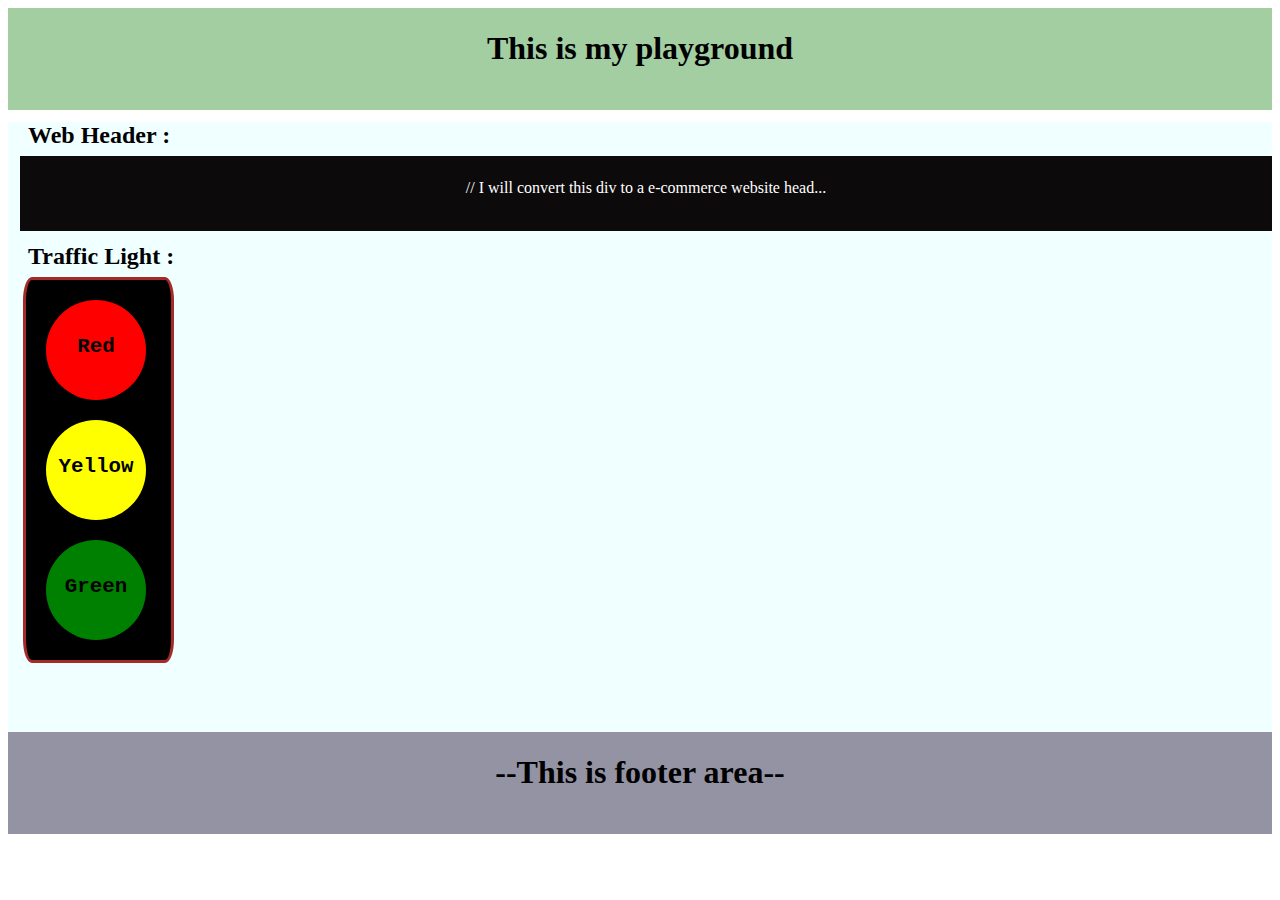
<file: Web_Development/FrontEnd/Practice/index.html>
<!DOCTYPE html>
<html lang="en">

<head>
    <meta charset="UTF-8">
    <meta name="viewport" content="width=device-width, initial-scale=1.0">
    <title>Document</title>
    <link rel="stylesheet" href="style.css">
</head>

<body>
    <header>
        <h1>This is my playground</h1>
    </header>
    <main>
        <h2>Web Header :</h2>
        <div class="element">
            <div id="web_head">
                <p>// I will convert this div to a e-commerce website head...</p>
            </div>
        </div>
        <h2>Traffic Light :</h2>
        <div id="light" class="element">
            <div id="one" class="lit">
                <p class="lit_txt">red</p>
            </div>
            <div id="two" class="lit">
                <p class="lit_txt">yellow</p>
            </div>
            <div id="three" class="lit">
                <p class="lit_txt">green</p>
            </div>
        </div>
    </main>
    <footer>
        <h1 class="tag">--This is footer area--</h1>
    </footer>
</body>

</html>
</file>
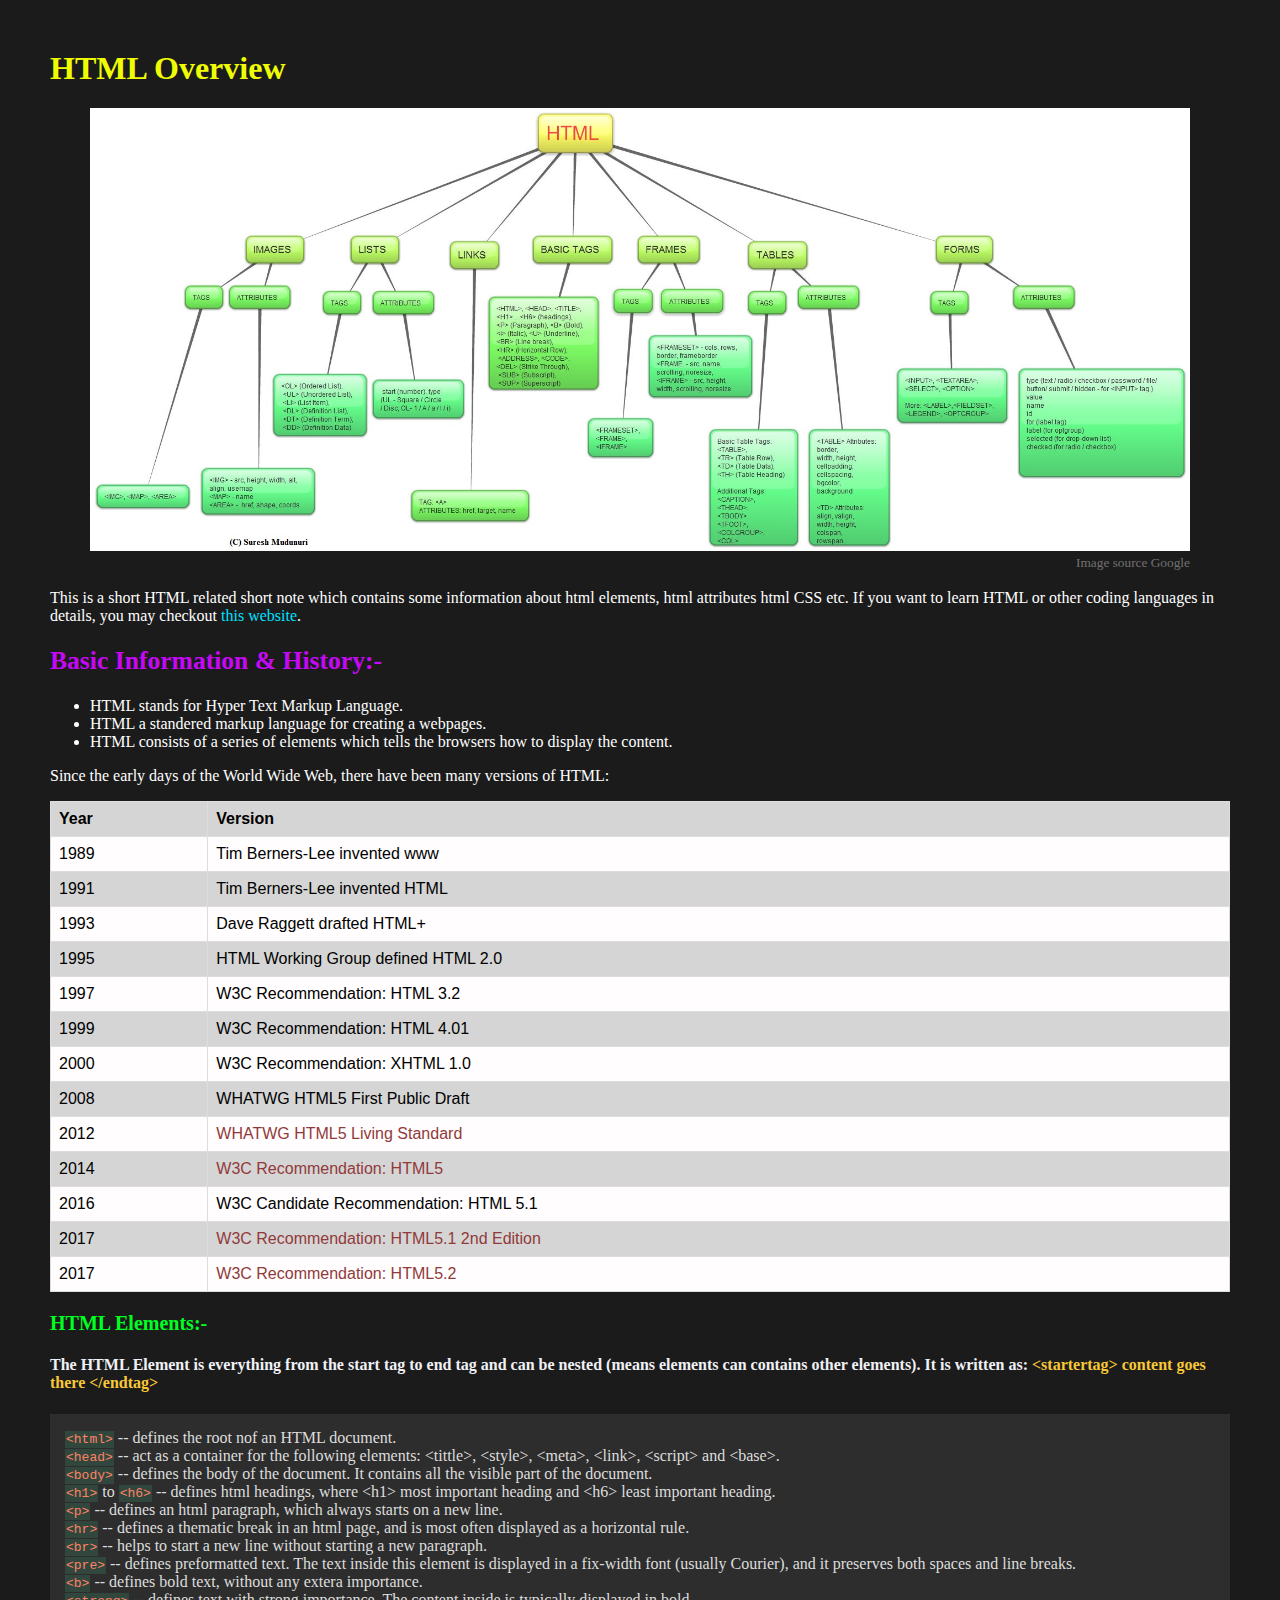
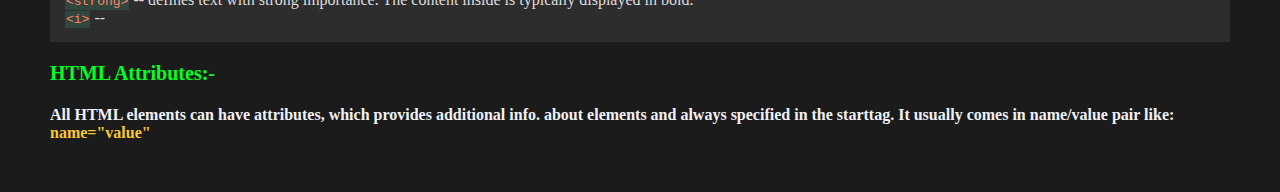
<file: Web_Development/Previous practices/Html overview/index.html>
<!DOCTYPE html>
<html>
   

<head>
  <title>HTML Short Note</title>
  <meta charset="UTF-8">
  <meta name="description" content="HTML Short Notes">
  <meta name="keywords" content="HTML">
  <meta name="author" content="Soumyajit Das">
  <meta name="viewport" content="width=device-width, initial-scale=1.0">
  <link rel="stylesheet" href="styles.css">
</head>


<body>
 <h1>HTML Overview</h1>

 <figure>
   <img src="images/html_mindmap.jpg" alt="HTML_Mindmap" style="max-width:100%;height:auto;">
   <figcaption>Image source Google</figcaption>
 </figure>

 <p><br>This is a short <a href="HTML.html" target="_blank" style="color: white">HTML</a> related short note which contains some information about html elements, html attributes html CSS etc. If you want to learn HTML or other coding languages in details, you may checkout <a id="alart" href="https://www.w3schools.com/" target="_blank">this website</a>.</p>

<script>
  document.getElementById("alart").window.alert = "unooo"
</script>

 <h2>Basic Information & History:-</h2>

 <ul>
   <li>HTML stands for Hyper Text Markup Language.</li>
   <li>HTML a standered markup language for creating a webpages.</li>
   <li>HTML consists of a series of elements which tells the browsers how to display the content.</li>
 </ul>

 <p>Since the early days of the World Wide Web, there have been many versions of HTML:</p>
 
<table>
  <tr>
    <th>Year</th>
    <th>Version</th>
  </tr>
  <tr>
    <td>1989</td>
    <td>Tim Berners-Lee invented www</td>
  </tr>
  <tr>
    <td>1991</td>
    <td>Tim Berners-Lee invented HTML</td>
  </tr>
  <tr>
    <td>1993</td>
    <td>Dave Raggett drafted HTML+</td>
  </tr>
  <tr>
    <td>1995</td>
    <td>HTML Working Group defined HTML 2.0</td>
  </tr>
  <tr>
    <td>1997</td>
    <td>W3C Recommendation: HTML 3.2</td>
  </tr>
  <tr>
    <td>1999</td>
    <td>W3C Recommendation: HTML 4.01</td>
  </tr>
  <tr>
    <td>2000</td>
    <td>W3C Recommendation: XHTML 1.0</td>
  </tr>
  <tr>
    <td>2008</td>
    <td>WHATWG HTML5 First Public Draft</td>
  </tr>
  <tr>
    <td>2012</td>
    <td><a href="http://whatwg.org/html/" target="_blank" style="color:rgb(145, 58, 58)">WHATWG HTML5 Living Standard</a></td>
  </tr>
  <tr>
    <td>2014</td>
    <td><a href="http://www.w3.org/TR/html5/" target="_blank" style="color:rgb(145, 58, 58)">W3C Recommendation: HTML5</a></td>
  </tr>
  <tr>
    <td>2016</td>
    <td>W3C Candidate Recommendation: HTML 5.1</td>
  </tr>
  <tr>
    <td>2017</td>
    <td><a href="http://www.w3.org/TR/html51/" target="_blank" style="color:rgb(145, 58, 58)">W3C Recommendation: HTML5.1 2nd Edition</a></td>
  </tr>
  <tr>
    <td>2017</td>
    <td><a href="http://www.w3.org/TR/html52/" target="_blank" style="color:rgb(145, 58, 58)">W3C Recommendation: HTML5.2</a></td>
  </tr>
</table>

 <h3>HTML Elements:-</h3>

 <h4>The HTML Element is everything from the start tag to end tag and can be nested (means elements can contains other elements). It is written as: <b>&ltstartertag&gt content goes there &lt/endtag&gt</b></h4> 

  <div style="background-color: rgb(45, 45, 45);color: rgb(221, 221, 221) ;padding: 15px">
    <span>&lthtml&gt</span> -- defines the root nof an HTML document.<br>
    <span>&lthead&gt</span> -- act as a container for the following elements: &lttittle&gt, &ltstyle&gt, &ltmeta&gt, &ltlink&gt, &ltscript&gt and &ltbase&gt.<br>
    <span>&ltbody&gt</span> -- defines the body of the document. It contains all the visible part of the document.<br>
    <span>&lth1&gt</span> to <span>&lth6&gt</span> -- defines html headings, where &lth1&gt most important heading and &lth6&gt least important heading.<br>
    <span>&ltp&gt</span> -- defines an html paragraph, which always starts on a new line.<br>
    <span>&lthr&gt</span> -- defines a thematic break in an html page, and is most often displayed as a horizontal rule.<br>
    <span>&ltbr&gt</span> -- helps to start a new line without starting a new paragraph.<br>
    <span>&ltpre&gt</span> -- defines preformatted text. The text inside this element is displayed in a fix-width font (usually Courier), and it preserves both spaces and line breaks.<br>
    <span>&ltb&gt</span> -- defines bold text, without any extera importance.<br>
    <span>&ltstrong&gt</span> -- defines text with strong importance. The content inside is typically displayed in bold.<br>
    <span>&lti&gt</span> -- 

  </div>

 <h3>HTML Attributes:-</h3>

 <h4>All HTML elements can have attributes, which provides additional info. about elements and always specified in the starttag. It usually comes in name/value pair like: <b>name="value"</b></h4>
  <p>

  </p>

</body>
</html>
</file>
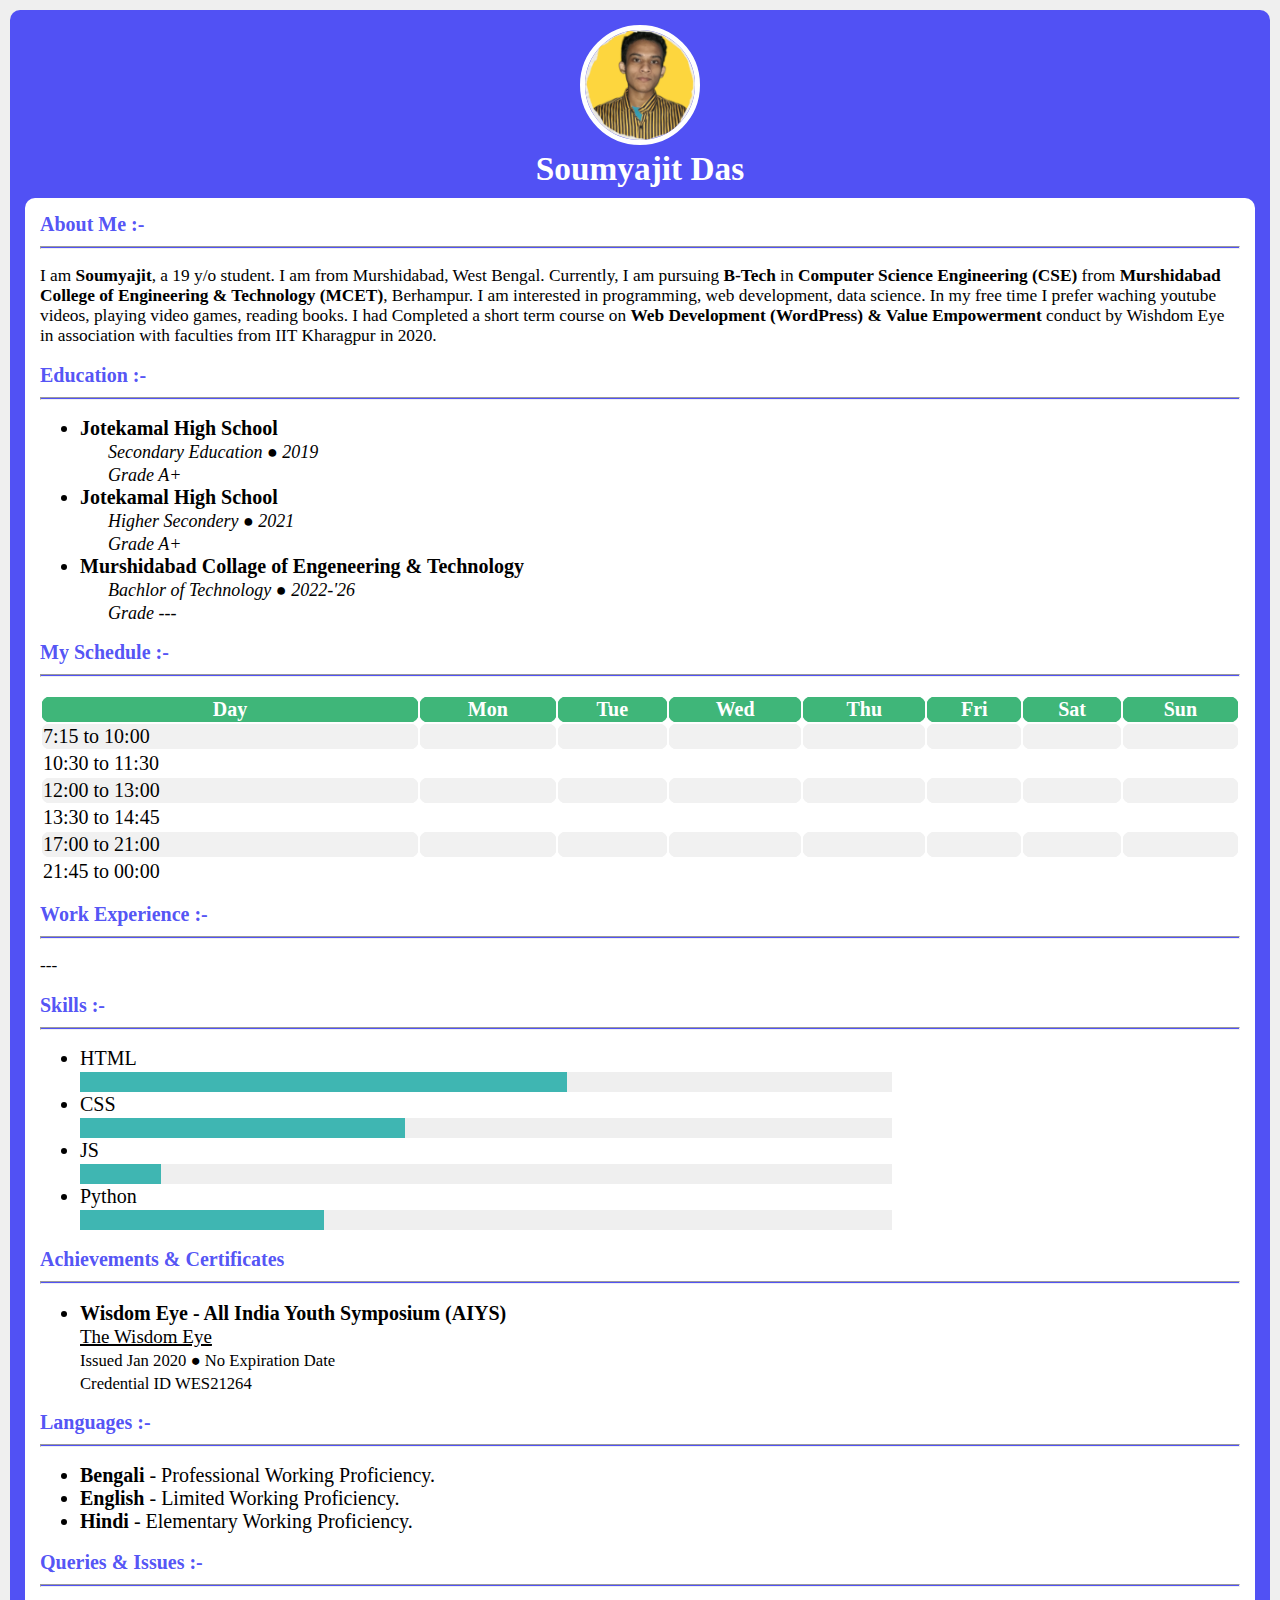
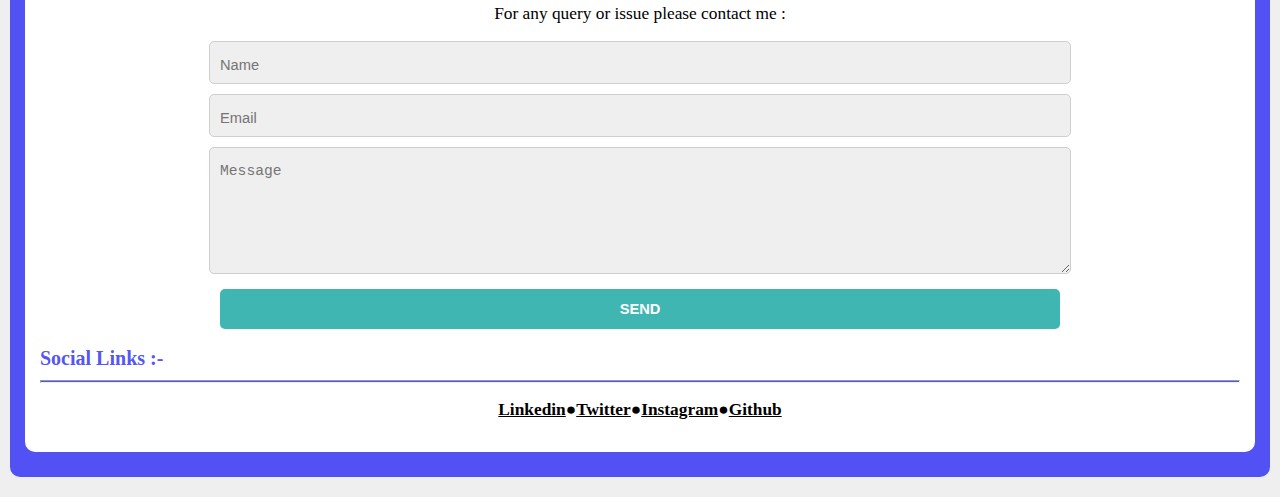
<file: Web_Development/Previous practices/MyBlogPage/index.html>
<!DOCTYPE html>
<html lang="en">

    <head>
        <meta charset="UTF-8">
        <meta http-equiv="X-UA-Compatible" content="IE=edge">
        <meta name="viewport" content="width=device-width, initial-scale=1.0">
        <title>My Blog</title>
        <link rel="stylesheet" href="styles.css">
    </head>
    <body>
        <div id="header" class="section">
            <img alt="profile image" class="img-circle" src="profile.png">
            <h1>Soumyajit Das</h1>
            <div class="section">
                <h2>About Me :-</h2>
                <hr>
                <p>
                    I am <b>Soumyajit</b>, a 19 y/o student. I am from Murshidabad, West Bengal.
                    Currently, I am pursuing <b>B-Tech</b> in <b>Computer Science Engineering (CSE)</b> from <b>Murshidabad College of Engineering & Technology (MCET)</b>, Berhampur. I am interested in programming, web development, data science. In my free time I prefer waching youtube videos, playing video games, reading books.
                    I had Completed a short term course on <b>Web Development (WordPress) & Value Empowerment</b> conduct by Wishdom Eye in association with faculties from IIT Kharagpur in 2020.
                </p>
                <h2>Education :-</h2>
                <hr>
                <p>
                    <ul>
                        <li>
                            <b>Jotekamal High School</b><br>
                            <i>Secondary Education ● 2019</i><br>
                            <i>Grade A+</i>
                        </li>
                        <li>
                            <b>Jotekamal High School</b><br>
                            <i>Higher Secondery ● 2021</i><br>
                            <i>Grade A+</i>
                        </li>
                        <li>
                            <b>Murshidabad Collage of Engeneering & Technology</b><br>
                            <i>Bachlor of Technology ● 2022-'26</i><br>
                            <i>Grade ---</i>
                        </li>
                    </ul>
                </p>
                <h2>My Schedule :-</h2>
                <hr>
                <p>
                    <table>
                        <tr>
                            <th>Day</th>
                            <th>Mon</th>
                            <th>Tue</th>
                            <th>Wed</th>
                            <th>Thu</th>
                            <th>Fri</th>
                            <th>Sat</th>
                            <th>Sun</th>
                        </tr>
                        <tr>
                            <td>7:15 to 10:00</td>
                            <td></td>
                            <td></td>
                            <td></td>
                            <td></td>
                            <td></td>
                            <td></td>
                            <td></td>
                        </tr>
                        <tr>
                            <td>10:30 to 11:30</td>
                            <td></td>
                            <td></td>
                            <td></td>
                            <td></td>
                            <td></td>
                            <td></td>
                            <td></td>
                        </tr>
                        <tr>
                            <td>12:00 to 13:00</td>
                            <td></td>
                            <td></td>
                            <td></td>
                            <td></td>
                            <td></td>
                            <td></td>
                            <td></td>
                        </tr>
                        <tr>
                            <td>13:30 to 14:45</td>
                            <td></td>
                            <td></td>
                            <td></td>
                            <td></td>
                            <td></td>
                            <td></td>
                            <td></td>
                        </tr>
                        <tr>
                            <td>17:00 to 21:00</td>
                            <td></td>
                            <td></td>
                            <td></td>
                            <td></td>
                            <td></td>
                            <td></td>
                            <td></td>
                        </tr>
                        <tr>
                            <td>21:45 to 00:00</td>
                            <td></td>
                            <td></td>
                            <td></td>
                            <td></td>
                            <td></td>
                            <td></td>
                            <td></td>
                        </tr>
                    </table>
                </p>
                <h2>Work Experience :-</h2>
                <hr>
                <p>
                    ---
                </p>
                <h2>Skills :-</h2>
                <hr>
                <p>
                    <ul>
                        <li>HTML<br>
                            <progress min="0" max="100" value="60"></progress>
                        </li>
                        <li>CSS<br>
                            <progress min="0" max="100" value="40"></progress>
                        </li>
                        <li>JS<br>
                            <progress min="0" max="100" value="10"></progress>
                        </li>
                        <li>Python<br>
                            <progress min="0" max="100" value="30"></progress>
                        </li>
                    </ul>
                </p>
                <h2>Achievements & Certificates</h2>
                <hr>
                <p>
                    <ul>
                        <li>
                            <b>Wisdom Eye - All India Youth Symposium (AIYS)</b><br>
                            <ins><a href="https://wisdomeye.in" target="_blank">The Wisdom Eye</a></ins><br>
                            <small>Issued Jan 2020 ● No Expiration Date</small><br>
                            <small>Credential ID WES21264</small>
                        </li>
                    </ul>
                </p>
                <h2>Languages :-</h2>
                <hr>
                <p>
                <ul>
                    <li><b>Bengali</b> - Professional Working Proficiency.</li>
                    <li><b>English</b> - Limited Working Proficiency.</li>
                    <li><b>Hindi</b> - Elementary Working Proficiency.</li>
                </ul>
                </p>
                <h2>Queries & Issues :-</h2>
                <hr>
                <p style="text-align:center">
                    For any query or issue please contact me :
                    <form action="#">
                        <input name="name" placeholder="Name" type="text" required /><br/>
                        <input name="email" placeholder="Email" type="email" required /><br/>
                        <textarea name="message" placeholder="Message" required ></textarea>
                        <input type="submit" value="SEND" class="submit" />
                    </form>
                </p>
                <h2>Social Links :-</h2>
                <hr>
                <p class="social">
                    <a href="#" target="_blank">Linkedin</a>●<a href="#" target="_blank">Twitter</a>●<a href="#" target="_blank">Instagram</a>●<a href="#" target="_blank">Github</a>
                </p>
            </div>
        </div>
    </body>
</html>
</file>
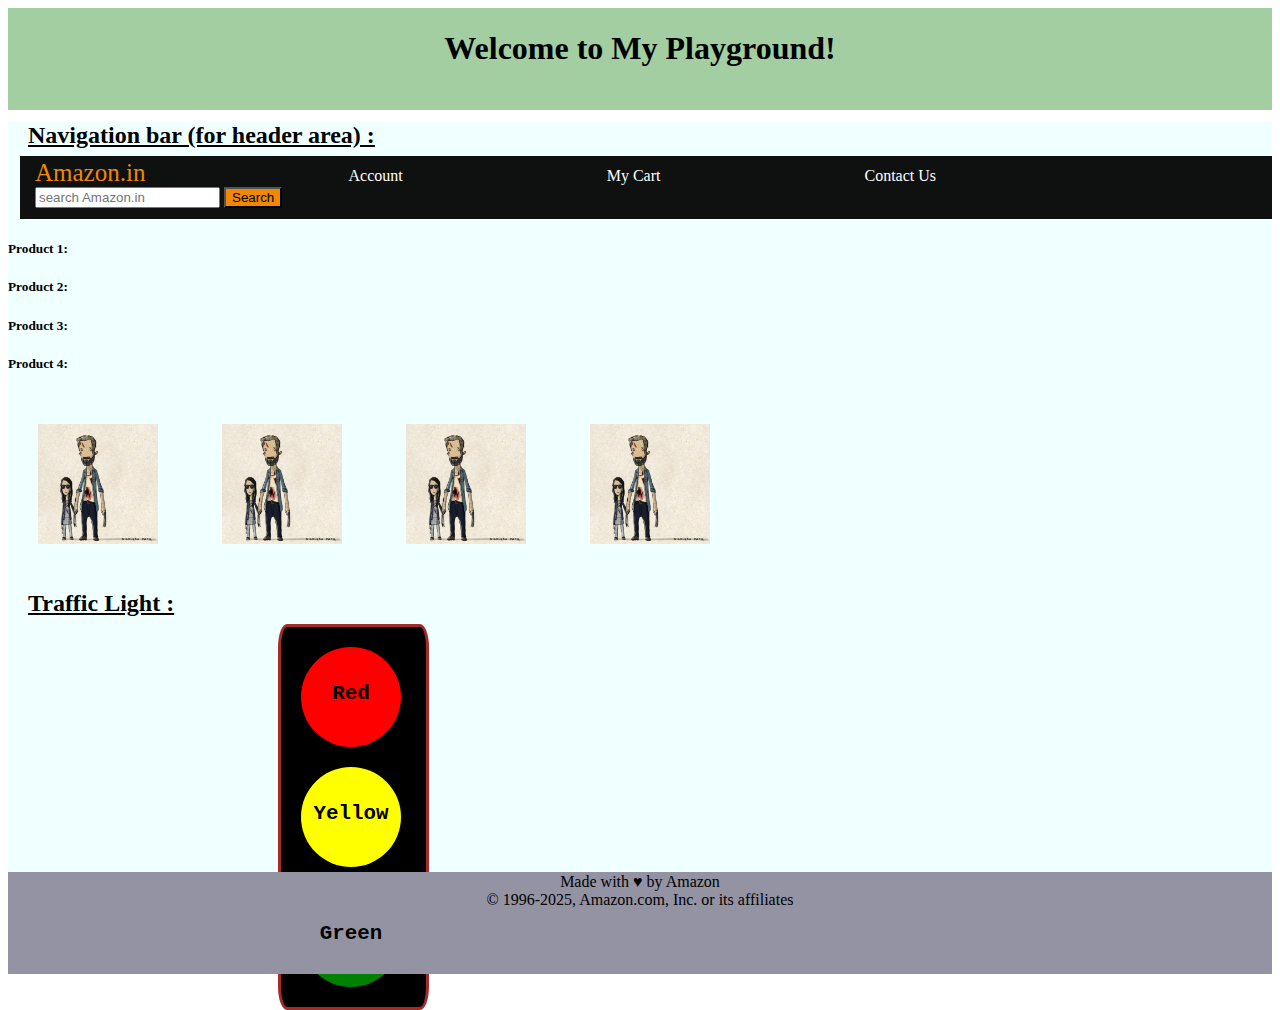
<file: Web_Development/FrontEnd/Practice/playground.html>
<!DOCTYPE html>
<html lang="en">

<head>
    <meta charset="UTF-8">
    <meta name="viewport" content="width=device-width, initial-scale=1.0">
    <title>My Playground</title>
    <link rel="stylesheet" href="playground.css">
</head>

<body>
    <header>
        <h1>Welcome to My Playground!</h1>
    </header>
    <main>
        <h2>Navigation bar (for header area) :</h2>
        <div>
            <div id="navbar">
                <a id="logo" href="#">Amazon.in</a>
                <a href="#">Account</a>
                <a href="#">My Cart</a>
                <a href="#">Contact Us</a>
                <input placeholder="search Amazon.in">
                <button>Search</button>
            </div>
            <div>
                <div>
                    <h5>Product 1:</h5>
                    <h5>Product 2:</h5>
                    <h5>Product 3:</h5>
                    <h5>Product 4:</h5>
                </div>
                <div class="sub_element"></div>
                <div class="sub_element"></div>
                <div class="sub_element"></div>
                <div class="sub_element"></div>
            </div>
            <h2>Traffic Light :</h2>
            <div id="light">
                <div id="one" class="lit">
                    <p class="lit_txt">red</p>
                </div>
                <div id="two" class="lit">
                    <p class="lit_txt">yellow</p>
                </div>
                <div id="three" class="lit">
                    <p class="lit_txt">green</p>
                </div>
            </div>
    </main>
    <footer>
        Made with &hearts; by Amazon <br>
        &#169; 1996-2025, Amazon.com, Inc. or its affiliates
    </footer>
</body>

</html>
</file>
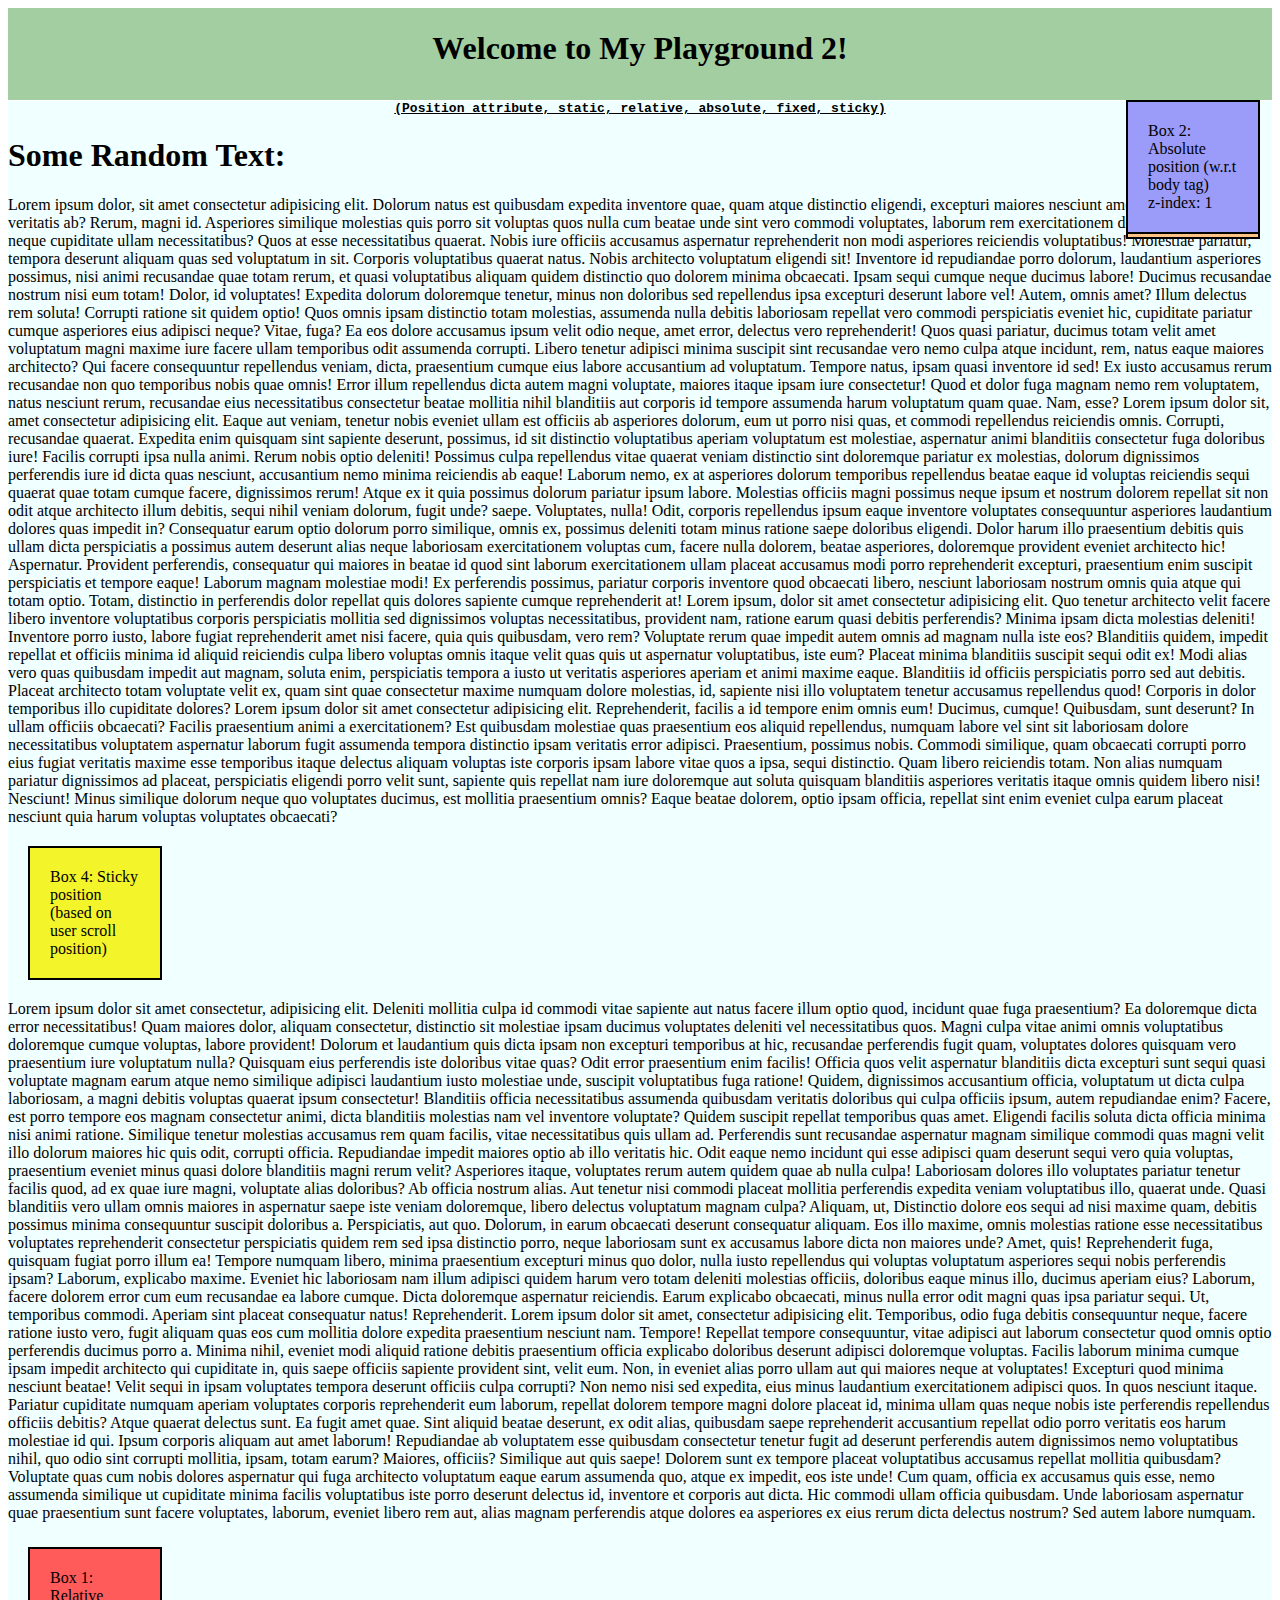
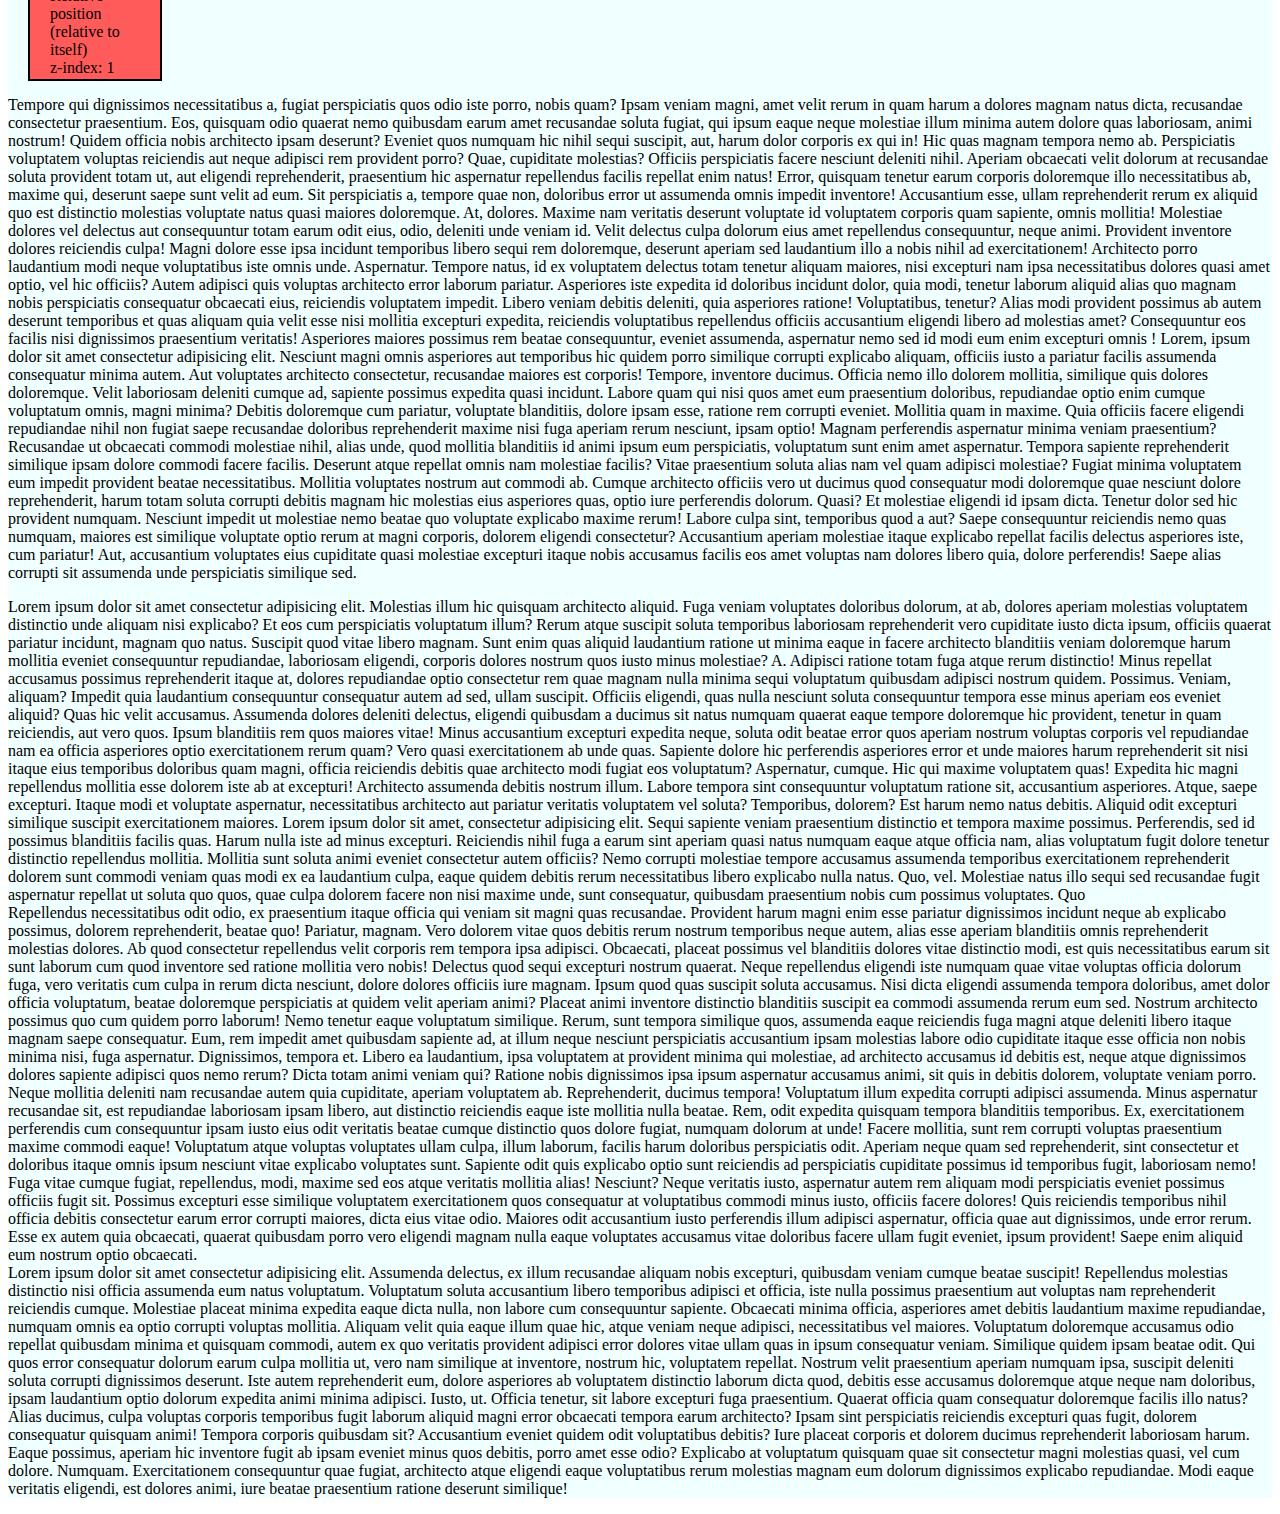
<file: Web_Development/FrontEnd/Practice/playground2.html>
<!DOCTYPE html>
<html lang="en">
<head>
    <meta charset="UTF-8">
    <meta name="viewport" content="width=device-width, initial-scale=1.0">
    <link rel="stylesheet" href="playground2.css">
    <title>My Playground</title>
</head>
<body>
    <header>
        <h1>Welcome to My Playground 2!</h1>
    </header>
    <main>
        <pre>(Position attribute, static, relative, absolute, fixed, sticky)</pre>
        <h1>Some Random Text: </h1>
        <p>Lorem ipsum dolor, sit amet consectetur adipisicing elit. Dolorum natus est quibusdam expedita inventore quae, quam atque distinctio eligendi, excepturi maiores nesciunt amet voluptatibus optio veritatis ab? Rerum, magni id.
        Asperiores similique molestias quis porro sit voluptas quos nulla cum beatae unde sint vero commodi voluptates, laborum rem exercitationem deleniti quisquam, neque cupiditate ullam necessitatibus? Quos at esse necessitatibus quaerat.
        Nobis iure officiis accusamus aspernatur reprehenderit non modi asperiores reiciendis voluptatibus! Molestiae pariatur, tempora deserunt aliquam quas sed voluptatum in sit. Corporis voluptatibus quaerat natus. Nobis architecto voluptatum eligendi sit!
        Inventore id repudiandae porro dolorum, laudantium asperiores possimus, nisi animi recusandae quae totam rerum, et quasi voluptatibus aliquam quidem distinctio quo dolorem minima obcaecati. Ipsam sequi cumque neque ducimus labore!
        Ducimus recusandae nostrum nisi eum totam! Dolor, id voluptates! Expedita dolorum doloremque tenetur, minus non doloribus sed repellendus ipsa excepturi deserunt labore vel! Autem, omnis amet? Illum delectus rem soluta!
        Corrupti ratione sit quidem optio! Quos omnis ipsam distinctio totam molestias, assumenda nulla debitis laboriosam repellat vero commodi perspiciatis eveniet hic, cupiditate pariatur cumque asperiores eius adipisci neque? Vitae, fuga?
        Ea eos dolore accusamus ipsum velit odio neque, amet error, delectus vero reprehenderit! Quos quasi pariatur, ducimus totam velit amet voluptatum magni maxime iure facere ullam temporibus odit assumenda corrupti.
        Libero tenetur adipisci minima suscipit sint recusandae vero nemo culpa atque incidunt, rem, natus eaque maiores architecto? Qui facere consequuntur repellendus veniam, dicta, praesentium cumque eius labore accusantium ad voluptatum.
        Tempore natus, ipsam quasi inventore id sed! Ex iusto accusamus rerum recusandae non quo temporibus nobis quae omnis! Error illum repellendus dicta autem magni voluptate, maiores itaque ipsam iure consectetur!
        Quod et dolor fuga magnam nemo rem voluptatem, natus nesciunt rerum, recusandae eius necessitatibus consectetur beatae mollitia nihil blanditiis aut corporis id tempore assumenda harum voluptatum quam quae. Nam, esse?
        Lorem ipsum dolor sit, amet consectetur adipisicing elit. Eaque aut veniam, tenetur nobis eveniet ullam est officiis ab asperiores dolorum, eum ut porro nisi quas, et commodi repellendus reiciendis omnis.
        Corrupti, recusandae quaerat. Expedita enim quisquam sint sapiente deserunt, possimus, id sit distinctio voluptatibus aperiam voluptatum est molestiae, aspernatur animi blanditiis consectetur fuga doloribus iure! Facilis corrupti ipsa nulla animi.
        Rerum nobis optio deleniti! Possimus culpa repellendus vitae quaerat veniam distinctio sint doloremque pariatur ex molestias, dolorum dignissimos perferendis iure id dicta quas nesciunt, accusantium nemo minima reiciendis ab eaque!
        Laborum nemo, ex at asperiores dolorum temporibus repellendus beatae eaque id voluptas reiciendis sequi quaerat quae totam cumque facere, dignissimos rerum! Atque ex it quia possimus dolorum pariatur ipsum labore.
        Molestias officiis magni possimus neque ipsum et nostrum dolorem repellat sit non odit atque architecto illum debitis, sequi nihil veniam dolorum, fugit unde? saepe. Voluptates, nulla!
        Odit, corporis repellendus ipsum eaque inventore voluptates consequuntur asperiores laudantium dolores quas impedit in? Consequatur earum optio dolorum porro similique, omnis ex, possimus deleniti totam minus ratione saepe doloribus eligendi.
        Dolor harum illo praesentium debitis quis ullam dicta perspiciatis a possimus autem deserunt alias neque laboriosam exercitationem voluptas cum, facere nulla dolorem, beatae asperiores, doloremque provident eveniet architecto hic! Aspernatur.
        Provident perferendis, consequatur qui maiores in beatae id quod sint laborum exercitationem ullam placeat accusamus modi porro reprehenderit excepturi, praesentium enim suscipit perspiciatis et tempore eaque! Laborum magnam molestiae modi!
        Ex perferendis possimus, pariatur corporis inventore quod obcaecati libero, nesciunt laboriosam nostrum omnis quia atque qui totam optio. Totam, distinctio in perferendis dolor repellat quis dolores sapiente cumque reprehenderit at!
        Lorem ipsum, dolor sit amet consectetur adipisicing elit. Quo tenetur architecto velit facere libero inventore voluptatibus corporis perspiciatis mollitia sed dignissimos voluptas necessitatibus, provident nam, ratione earum quasi debitis perferendis?
        Minima ipsam dicta molestias deleniti! Inventore porro iusto, labore fugiat reprehenderit amet nisi facere, quia quis quibusdam, vero rem? Voluptate rerum quae impedit autem omnis ad magnam nulla iste eos?
        Blanditiis quidem, impedit repellat et officiis minima id aliquid reiciendis culpa libero voluptas omnis itaque velit quas quis ut aspernatur voluptatibus, iste eum? Placeat minima blanditiis suscipit sequi odit ex!
        Modi alias vero quas quibusdam impedit aut magnam, soluta enim, perspiciatis tempora a iusto ut veritatis asperiores aperiam et animi maxime eaque. Blanditiis id officiis perspiciatis porro sed aut debitis.
        Placeat architecto totam voluptate velit ex, quam sint quae consectetur maxime numquam dolore molestias, id, sapiente nisi illo voluptatem tenetur accusamus repellendus quod! Corporis in dolor temporibus illo cupiditate dolores?
        Lorem ipsum dolor sit amet consectetur adipisicing elit. Reprehenderit, facilis a id tempore enim omnis eum! Ducimus, cumque! Quibusdam, sunt deserunt? In ullam officiis obcaecati? Facilis praesentium animi a exercitationem?
        Est quibusdam molestiae quas praesentium eos aliquid repellendus, numquam labore vel sint sit laboriosam dolore necessitatibus voluptatem aspernatur laborum fugit assumenda tempora distinctio ipsam veritatis error adipisci. Praesentium, possimus nobis.
        Commodi similique, quam obcaecati corrupti porro eius fugiat veritatis maxime esse temporibus itaque delectus aliquam voluptas iste corporis ipsam labore vitae quos a ipsa, sequi distinctio. Quam libero reiciendis totam.
        Non alias numquam pariatur dignissimos ad placeat, perspiciatis eligendi porro velit sunt, sapiente quis repellat nam iure doloremque aut soluta quisquam blanditiis asperiores veritatis itaque omnis quidem libero nisi! Nesciunt!
        Minus similique dolorum neque quo voluptates ducimus, est mollitia praesentium omnis? Eaque beatae dolorem, optio ipsam officia, repellat sint enim eveniet culpa earum placeat nesciunt quia harum voluptas voluptates obcaecati?</p>
        <div id="four">Box 4: Sticky position (based on user scroll position)</div>
        <div id="two">Box 2: Absolute position (w.r.t body tag)<br>z-index: 1</div>
        <p>Lorem ipsum dolor sit amet consectetur, adipisicing elit. Deleniti mollitia culpa id commodi vitae sapiente aut natus facere illum optio quod, incidunt quae fuga praesentium? Ea doloremque dicta error necessitatibus!
        Quam maiores dolor, aliquam consectetur, distinctio sit molestiae ipsam ducimus voluptates deleniti vel necessitatibus quos. Magni culpa vitae animi omnis voluptatibus doloremque cumque voluptas, labore provident!
        Dolorum et laudantium quis dicta ipsam non excepturi temporibus at hic, recusandae perferendis fugit quam, voluptates dolores quisquam vero praesentium iure voluptatum nulla? Quisquam eius perferendis iste doloribus vitae quas?
        Odit error praesentium enim facilis! Officia quos velit aspernatur blanditiis dicta excepturi sunt sequi quasi voluptate magnam earum atque nemo similique adipisci laudantium iusto molestiae unde, suscipit voluptatibus fuga ratione!
        Quidem, dignissimos accusantium officia, voluptatum ut dicta culpa laboriosam, a magni debitis voluptas quaerat ipsum consectetur! Blanditiis officia necessitatibus assumenda quibusdam veritatis doloribus qui culpa officiis ipsum, autem repudiandae enim?
        Facere, est porro tempore eos magnam consectetur animi, dicta blanditiis molestias nam vel inventore voluptate? Quidem suscipit repellat temporibus quas amet. Eligendi facilis soluta dicta officia minima nisi animi ratione.
        Similique tenetur molestias accusamus rem quam facilis, vitae necessitatibus quis ullam ad. Perferendis sunt recusandae aspernatur magnam similique commodi quas magni velit illo dolorum maiores hic quis odit, corrupti officia.
        Repudiandae impedit maiores optio ab illo veritatis hic. Odit eaque nemo incidunt qui esse adipisci quam deserunt sequi vero quia voluptas, praesentium eveniet minus quasi dolore blanditiis magni rerum velit?
        Asperiores itaque, voluptates rerum autem quidem quae ab nulla culpa! Laboriosam dolores illo voluptates pariatur tenetur facilis quod, ad ex quae iure magni, voluptate alias doloribus? Ab officia nostrum alias.
        Aut tenetur nisi commodi placeat mollitia perferendis expedita veniam voluptatibus illo, quaerat unde. Quasi blanditiis vero ullam omnis maiores in aspernatur saepe iste veniam doloremque, libero delectus voluptatum magnam culpa?
        Aliquam, ut, Distinctio dolore eos sequi ad nisi maxime quam, debitis possimus minima consequuntur suscipit doloribus a. Perspiciatis, aut quo. Dolorum, in earum obcaecati deserunt consequatur aliquam.
        Eos illo maxime, omnis molestias ratione esse necessitatibus voluptates reprehenderit consectetur perspiciatis quidem rem sed ipsa distinctio porro, neque laboriosam sunt ex accusamus labore dicta non maiores unde? Amet, quis!
        Reprehenderit fuga, quisquam fugiat porro illum ea! Tempore numquam libero, minima praesentium excepturi minus quo dolor, nulla iusto repellendus qui voluptas voluptatum asperiores sequi nobis perferendis ipsam? Laborum, explicabo maxime.
        Eveniet hic laboriosam nam illum adipisci quidem harum vero totam deleniti molestias officiis, doloribus eaque minus illo, ducimus aperiam eius? Laborum, facere dolorem error cum eum recusandae ea labore cumque.
        Dicta doloremque aspernatur reiciendis. Earum explicabo obcaecati, minus nulla error odit magni quas ipsa pariatur sequi. Ut, temporibus commodi. Aperiam sint placeat consequatur natus! Reprehenderit.
        Lorem ipsum dolor sit amet, consectetur adipisicing elit. Temporibus, odio fuga debitis consequuntur neque, facere ratione iusto vero, fugit aliquam quas eos cum mollitia dolore expedita praesentium nesciunt nam. Tempore!
        Repellat tempore consequuntur, vitae adipisci aut laborum consectetur quod omnis optio perferendis ducimus porro a. Minima nihil, eveniet modi aliquid ratione debitis praesentium officia explicabo doloribus deserunt adipisci doloremque voluptas.
        Facilis laborum minima cumque ipsam impedit architecto qui cupiditate in, quis saepe officiis sapiente provident sint, velit eum. Non, in eveniet alias porro ullam aut qui maiores neque at voluptates!
        Excepturi quod minima nesciunt beatae! Velit sequi in ipsam voluptates tempora deserunt officiis culpa corrupti? Non nemo nisi sed expedita, eius minus laudantium exercitationem adipisci quos. In quos nesciunt itaque.
        Pariatur cupiditate numquam aperiam voluptates corporis reprehenderit eum laborum, repellat dolorem tempore magni dolore placeat id, minima ullam quas neque nobis iste perferendis repellendus officiis debitis? Atque quaerat delectus sunt.
        Ea fugit amet quae. Sint aliquid beatae deserunt, ex odit alias, quibusdam saepe reprehenderit accusantium repellat odio porro veritatis eos harum molestiae id qui. Ipsum corporis aliquam aut amet laborum!
        Repudiandae ab voluptatem esse quibusdam consectetur tenetur fugit ad deserunt perferendis autem dignissimos nemo voluptatibus nihil, quo odio sint corrupti mollitia, ipsam, totam earum? Maiores, officiis? Similique aut quis saepe!
        Dolorem sunt ex tempore placeat voluptatibus accusamus repellat mollitia quibusdam? Voluptate quas cum nobis dolores aspernatur qui fuga architecto voluptatum eaque earum assumenda quo, atque ex impedit, eos iste unde!
        Cum quam, officia ex accusamus quis esse, nemo assumenda similique ut cupiditate minima facilis voluptatibus iste porro deserunt delectus id, inventore et corporis aut dicta. Hic commodi ullam officia quibusdam.
        Unde laboriosam aspernatur quae praesentium sunt facere voluptates, laborum, eveniet libero rem aut, alias magnam perferendis atque dolores ea asperiores ex eius rerum dicta delectus nostrum? Sed autem labore numquam.</p>
        <div id="one">Box 1: Relative position (relative to itself)<br>z-index: 1</div>
        <p>Tempore qui dignissimos necessitatibus a, fugiat perspiciatis quos odio iste porro, nobis quam? Ipsam veniam magni, amet velit rerum in quam harum a dolores magnam natus dicta, recusandae consectetur praesentium.
        Eos, quisquam odio quaerat nemo quibusdam earum amet recusandae soluta fugiat, qui ipsum eaque neque molestiae illum minima autem dolore quas laboriosam, animi nostrum! Quidem officia nobis architecto ipsam deserunt?
        Eveniet quos numquam hic nihil sequi suscipit, aut, harum dolor corporis ex qui in! Hic quas magnam tempora nemo ab. Perspiciatis voluptatem voluptas reiciendis aut neque adipisci rem provident porro?
        Quae, cupiditate molestias? Officiis perspiciatis facere nesciunt deleniti nihil. Aperiam obcaecati velit dolorum at recusandae soluta provident totam ut, aut eligendi reprehenderit, praesentium hic aspernatur repellendus facilis repellat enim natus!
        Error, quisquam tenetur earum corporis doloremque illo necessitatibus ab, maxime qui, deserunt saepe sunt velit ad eum. Sit perspiciatis a, tempore quae non, doloribus error ut assumenda omnis impedit inventore!
        Accusantium esse, ullam reprehenderit rerum ex aliquid quo est distinctio molestias voluptate natus quasi maiores doloremque. At, dolores. Maxime nam veritatis deserunt voluptate id voluptatem corporis quam sapiente, omnis mollitia!
        Molestiae dolores vel delectus aut consequuntur totam earum odit eius, odio, deleniti unde veniam id. Velit delectus culpa dolorum eius amet repellendus consequuntur, neque animi. Provident inventore dolores reiciendis culpa!
        Magni dolore esse ipsa incidunt temporibus libero sequi rem doloremque, deserunt aperiam sed laudantium illo a nobis nihil ad exercitationem! Architecto porro laudantium modi neque voluptatibus iste omnis unde. Aspernatur.
        Tempore natus, id ex voluptatem delectus totam tenetur aliquam maiores, nisi excepturi nam ipsa necessitatibus dolores quasi amet optio, vel hic officiis? Autem adipisci quis voluptas architecto error laborum pariatur.
        Asperiores iste expedita id doloribus incidunt dolor, quia modi, tenetur laborum aliquid alias quo magnam nobis perspiciatis consequatur obcaecati eius, reiciendis voluptatem impedit. Libero veniam debitis deleniti, quia asperiores ratione!
        Voluptatibus, tenetur? Alias modi provident possimus ab autem deserunt temporibus et quas aliquam quia velit esse nisi mollitia excepturi expedita, reiciendis voluptatibus repellendus officiis accusantium eligendi libero ad molestias amet?
        Consequuntur eos facilis nisi dignissimos praesentium veritatis! Asperiores maiores possimus rem beatae consequuntur, eveniet assumenda, aspernatur nemo sed id modi eum enim excepturi omnis !
        Lorem, ipsum dolor sit amet consectetur adipisicing elit. Nesciunt magni omnis asperiores aut temporibus hic quidem porro similique corrupti explicabo aliquam, officiis iusto a pariatur facilis assumenda consequatur minima autem.
        Aut voluptates architecto consectetur, recusandae maiores est corporis! Tempore, inventore ducimus. Officia nemo illo dolorem mollitia, similique quis dolores doloremque. Velit laboriosam deleniti cumque ad, sapiente possimus expedita quasi incidunt.
        Labore quam qui nisi quos amet eum praesentium doloribus, repudiandae optio enim cumque voluptatum omnis, magni minima? Debitis doloremque cum pariatur, voluptate blanditiis, dolore ipsam esse, ratione rem corrupti eveniet.
        Mollitia quam in maxime. Quia officiis facere eligendi repudiandae nihil non fugiat saepe recusandae doloribus reprehenderit maxime nisi fuga aperiam rerum nesciunt, ipsam optio! Magnam perferendis aspernatur minima veniam praesentium?
        Recusandae ut obcaecati commodi molestiae nihil, alias unde, quod mollitia blanditiis id animi ipsum eum perspiciatis, voluptatum sunt enim amet aspernatur. Tempora sapiente reprehenderit similique ipsam dolore commodi facere facilis.
        Deserunt atque repellat omnis nam molestiae facilis? Vitae praesentium soluta alias nam vel quam adipisci molestiae? Fugiat minima voluptatem eum impedit provident beatae necessitatibus. Mollitia voluptates nostrum aut commodi ab.
        Cumque architecto officiis vero ut ducimus quod consequatur modi doloremque quae nesciunt dolore reprehenderit, harum totam soluta corrupti debitis magnam hic molestias eius asperiores quas, optio iure perferendis dolorum. Quasi?
        Et molestiae eligendi id ipsam dicta. Tenetur dolor sed hic provident numquam. Nesciunt impedit ut molestiae nemo beatae quo voluptate explicabo maxime rerum! Labore culpa sint, temporibus quod a aut?
        Saepe consequuntur reiciendis nemo quas numquam, maiores est similique voluptate optio rerum at magni corporis, dolorem eligendi consectetur? Accusantium aperiam molestiae itaque explicabo repellat facilis delectus asperiores iste, cum pariatur!
        Aut, accusantium voluptates eius cupiditate quasi molestiae excepturi itaque nobis accusamus facilis eos amet voluptas nam dolores libero quia, dolore perferendis! Saepe alias corrupti sit assumenda unde perspiciatis similique sed.</p>
        <div id="three">Box 3: Fixed position (w.r.t browser window)</div>
        <p>Lorem ipsum dolor sit amet consectetur adipisicing elit. Molestias illum hic quisquam architecto aliquid. Fuga veniam voluptates doloribus dolorum, at ab, dolores aperiam molestias voluptatem distinctio unde aliquam nisi explicabo?
        Et eos cum perspiciatis voluptatum illum? Rerum atque suscipit soluta temporibus laboriosam reprehenderit vero cupiditate iusto dicta ipsum, officiis quaerat pariatur incidunt, magnam quo natus. Suscipit quod vitae libero magnam.
        Sunt enim quas aliquid laudantium ratione ut minima eaque in facere architecto blanditiis veniam doloremque harum mollitia eveniet consequuntur repudiandae, laboriosam eligendi, corporis dolores nostrum quos iusto minus molestiae? A.
        Adipisci ratione totam fuga atque rerum distinctio! Minus repellat accusamus possimus reprehenderit itaque at, dolores repudiandae optio consectetur rem quae magnam nulla minima sequi voluptatum quibusdam adipisci nostrum quidem. Possimus.
        Veniam, aliquam? Impedit quia laudantium consequuntur consequatur autem ad sed, ullam suscipit. Officiis eligendi, quas nulla nesciunt soluta consequuntur tempora esse minus aperiam eos eveniet aliquid? Quas hic velit accusamus.
        Assumenda dolores deleniti delectus, eligendi quibusdam a ducimus sit natus numquam quaerat eaque tempore doloremque hic provident, tenetur in quam reiciendis, aut vero quos. Ipsum blanditiis rem quos maiores vitae!
        Minus accusantium excepturi expedita neque, soluta odit beatae error quos aperiam nostrum voluptas corporis vel repudiandae nam ea officia asperiores optio exercitationem rerum quam? Vero quasi exercitationem ab unde quas.
        Sapiente dolore hic perferendis asperiores error et unde maiores harum reprehenderit sit nisi itaque eius temporibus doloribus quam magni, officia reiciendis debitis quae architecto modi fugiat eos voluptatum? Aspernatur, cumque.
        Hic qui maxime voluptatem quas! Expedita hic magni repellendus mollitia esse dolorem iste ab at excepturi! Architecto assumenda debitis nostrum illum. Labore tempora sint consequuntur voluptatum ratione sit, accusantium asperiores.
        Atque, saepe excepturi. Itaque modi et voluptate aspernatur, necessitatibus architecto aut pariatur veritatis voluptatem vel soluta? Temporibus, dolorem? Est harum nemo natus debitis. Aliquid odit excepturi similique suscipit exercitationem maiores.
        Lorem ipsum dolor sit amet, consectetur adipisicing elit. Sequi sapiente veniam praesentium distinctio et tempora maxime possimus. Perferendis, sed id possimus blanditiis facilis quas. Harum nulla iste ad minus excepturi.
        Reiciendis nihil fuga a earum sint aperiam quasi natus numquam eaque atque officia nam, alias voluptatum fugit dolore tenetur distinctio repellendus mollitia. Mollitia sunt soluta animi eveniet consectetur autem officiis?
        Nemo corrupti molestiae tempore accusamus assumenda temporibus exercitationem reprehenderit dolorem sunt commodi veniam quas modi ex ea laudantium culpa, eaque quidem debitis rerum necessitatibus libero explicabo nulla natus. Quo, vel.
        Molestiae natus illo sequi sed recusandae fugit aspernatur repellat ut soluta quo quos, quae culpa dolorem facere non nisi maxime unde, sunt consequatur, quibusdam praesentium nobis cum possimus voluptates. Quo
        <br>
        Repellendus necessitatibus odit odio, ex praesentium itaque officia qui veniam sit magni quas recusandae. Provident harum magni enim esse pariatur dignissimos incidunt neque ab explicabo possimus, dolorem reprehenderit, beatae quo!
        Pariatur, magnam. Vero dolorem vitae quos debitis rerum nostrum temporibus neque autem, alias esse aperiam blanditiis omnis reprehenderit molestias dolores. Ab quod consectetur repellendus velit corporis rem tempora ipsa adipisci.
        Obcaecati, placeat possimus vel blanditiis dolores vitae distinctio modi, est quis necessitatibus earum sit sunt laborum cum quod inventore sed ratione mollitia vero nobis! Delectus quod sequi excepturi nostrum quaerat.
        Neque repellendus eligendi iste numquam quae vitae voluptas officia dolorum fuga, vero veritatis cum culpa in rerum dicta nesciunt, dolore dolores officiis iure magnam. Ipsum quod quas suscipit soluta accusamus.
        Nisi dicta eligendi assumenda tempora doloribus, amet dolor officia voluptatum, beatae doloremque perspiciatis at quidem velit aperiam animi? Placeat animi inventore distinctio blanditiis suscipit ea commodi assumenda rerum eum sed.
        Nostrum architecto possimus quo cum quidem porro laborum! Nemo tenetur eaque voluptatum similique. Rerum, sunt tempora similique quos, assumenda eaque reiciendis fuga magni atque deleniti libero itaque magnam saepe consequatur.
        Eum, rem impedit amet quibusdam sapiente ad, at illum neque nesciunt perspiciatis accusantium ipsam molestias labore odio cupiditate itaque esse officia non nobis minima nisi, fuga aspernatur. Dignissimos, tempora et.
        Libero ea laudantium, ipsa voluptatem at provident minima qui molestiae, ad architecto accusamus id debitis est, neque atque dignissimos dolores sapiente adipisci quos nemo rerum? Dicta totam animi veniam qui?
        Ratione nobis dignissimos ipsa ipsum aspernatur accusamus animi, sit quis in debitis dolorem, voluptate veniam porro. Neque mollitia deleniti nam recusandae autem quia cupiditate, aperiam voluptatem ab. Reprehenderit, ducimus tempora!
        Voluptatum illum expedita corrupti adipisci assumenda. Minus aspernatur recusandae sit, est repudiandae laboriosam ipsam libero, aut distinctio reiciendis eaque iste mollitia nulla beatae. Rem, odit expedita quisquam tempora blanditiis temporibus.
        Ex, exercitationem perferendis cum consequuntur ipsam iusto eius odit veritatis beatae cumque distinctio quos dolore fugiat, numquam dolorum at unde! Facere mollitia, sunt rem corrupti voluptas praesentium maxime commodi eaque!
        Voluptatum atque voluptas voluptates ullam culpa, illum laborum, facilis harum doloribus perspiciatis odit. Aperiam neque quam sed reprehenderit, sint consectetur et doloribus itaque omnis ipsum nesciunt vitae explicabo voluptates sunt.
        Sapiente odit quis explicabo optio sunt reiciendis ad perspiciatis cupiditate possimus id temporibus fugit, laboriosam nemo! Fuga vitae cumque fugiat, repellendus, modi, maxime sed eos atque veritatis mollitia alias! Nesciunt?
        Neque veritatis iusto, aspernatur autem rem aliquam modi perspiciatis eveniet possimus officiis fugit sit. Possimus excepturi esse similique voluptatem exercitationem quos consequatur at voluptatibus commodi minus iusto, officiis facere dolores!
        Quis reiciendis temporibus nihil officia debitis consectetur earum error corrupti maiores, dicta eius vitae odio. Maiores odit accusantium iusto perferendis illum adipisci aspernatur, officia quae aut dignissimos, unde error rerum.
        Esse ex autem quia obcaecati, quaerat quibusdam porro vero eligendi magnam nulla eaque voluptates accusamus vitae doloribus facere ullam fugit eveniet, ipsum provident! Saepe enim aliquid eum nostrum optio obcaecati.
        <br>
        Lorem ipsum dolor sit amet consectetur adipisicing elit. Assumenda delectus, ex illum recusandae aliquam nobis excepturi, quibusdam veniam cumque beatae suscipit! Repellendus molestias distinctio nisi officia assumenda eum natus voluptatum.
        Voluptatum soluta accusantium libero temporibus adipisci et officia, iste nulla possimus praesentium aut voluptas nam reprehenderit reiciendis cumque. Molestiae placeat minima expedita eaque dicta nulla, non labore cum consequuntur sapiente.
        Obcaecati minima officia, asperiores amet debitis laudantium maxime repudiandae, numquam omnis ea optio corrupti voluptas mollitia. Aliquam velit quia eaque illum quae hic, atque veniam neque adipisci, necessitatibus vel maiores.
        Voluptatum doloremque accusamus odio repellat quibusdam minima et quisquam commodi, autem ex quo veritatis provident adipisci error dolores vitae ullam quas in ipsum consequatur veniam. Similique quidem ipsam beatae odit.
        Qui quos error consequatur dolorum earum culpa mollitia ut, vero nam similique at inventore, nostrum hic, voluptatem repellat. Nostrum velit praesentium aperiam numquam ipsa, suscipit deleniti soluta corrupti dignissimos deserunt.
        Iste autem reprehenderit eum, dolore asperiores ab voluptatem distinctio laborum dicta quod, debitis esse accusamus doloremque atque neque nam doloribus, ipsam laudantium optio dolorum expedita animi minima adipisci. Iusto, ut.
        Officia tenetur, sit labore excepturi fuga praesentium. Quaerat officia quam consequatur doloremque facilis illo natus? Alias ducimus, culpa voluptas corporis temporibus fugit laborum aliquid magni error obcaecati tempora earum architecto?
        Ipsam sint perspiciatis reiciendis excepturi quas fugit, dolorem consequatur quisquam animi! Tempora corporis quibusdam sit? Accusantium eveniet quidem odit voluptatibus debitis? Iure placeat corporis et dolorem ducimus reprehenderit laboriosam harum.
        Eaque possimus, aperiam hic inventore fugit ab ipsam eveniet minus quos debitis, porro amet esse odio? Explicabo at voluptatum quisquam quae sit consectetur magni molestias quasi, vel cum dolore. Numquam.
        Exercitationem consequuntur quae fugiat, architecto atque eligendi eaque voluptatibus rerum molestias magnam eum dolorum dignissimos explicabo repudiandae. Modi eaque veritatis eligendi, est dolores animi, iure beatae praesentium ratione deserunt similique!</p>
    </main>
    <!-- <footer>
        <h1>--This is footer area--</h1>
    </footer> -->
</body>
</html>
</file>
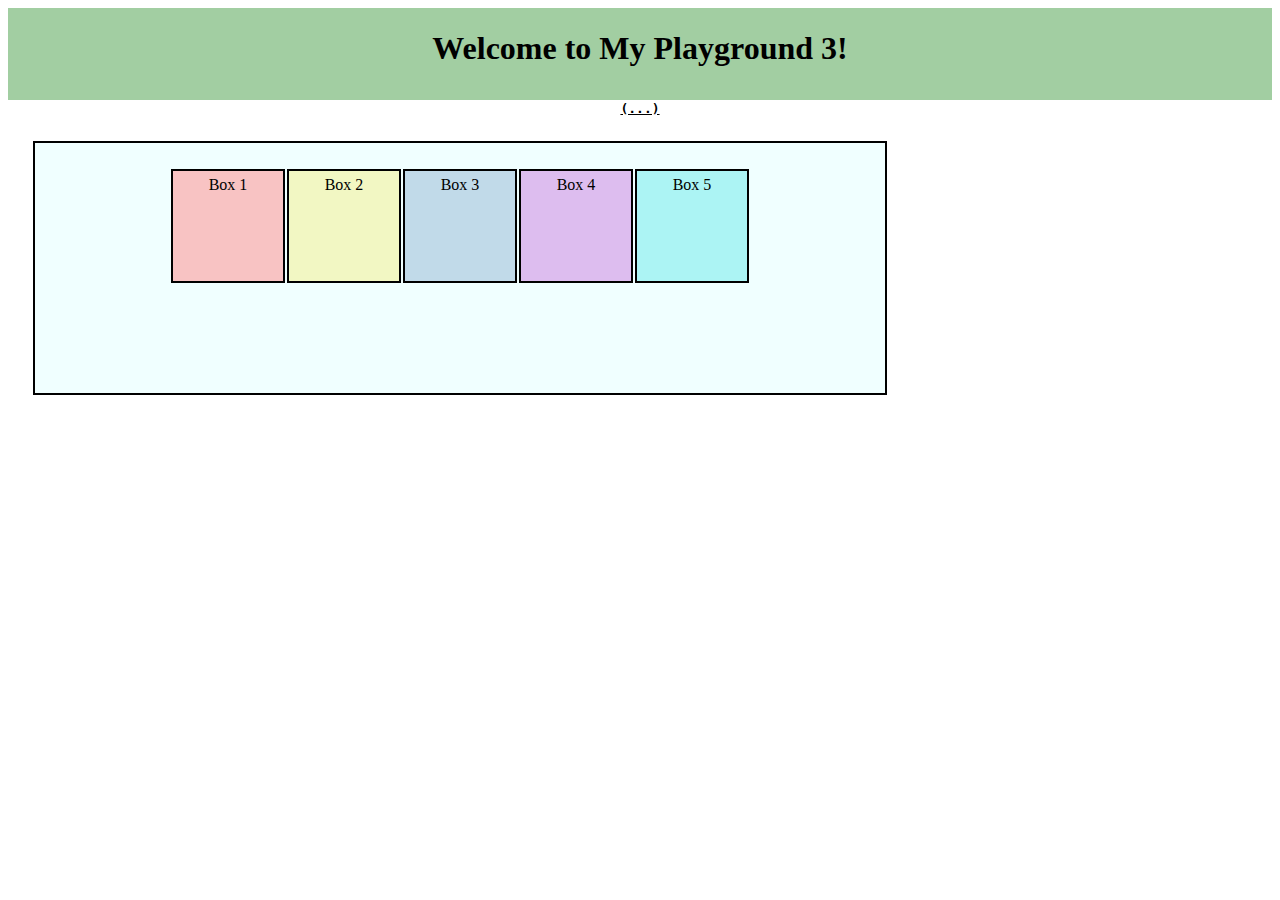
<file: Web_Development/FrontEnd/Practice/playground3.html>
<!DOCTYPE html>
<html lang="en">
<head>
    <meta charset="UTF-8">
    <meta name="viewport" content="width=device-width, initial-scale=1.0">
    <link rel="stylesheet" href="playground3.css">
    <title>My Playground 3</title>
</head>
<body>
    <header><h1>Welcome to My Playground 3!</h1></header>
    <main>
        <pre>(...)</pre>
        <div id="container">
            <div id="one" class="">Box 1</div>
            <div id="two">Box 2</div>
            <div id="three">Box 3</div>
            <div id="four">Box 4</div>
            <div id="five">Box 5</div>
        </div>
    </main>
    <!-- <footer>
        <h1>--This is footer area--</h1>
    </footer> -->

</body>
</html>
</file>
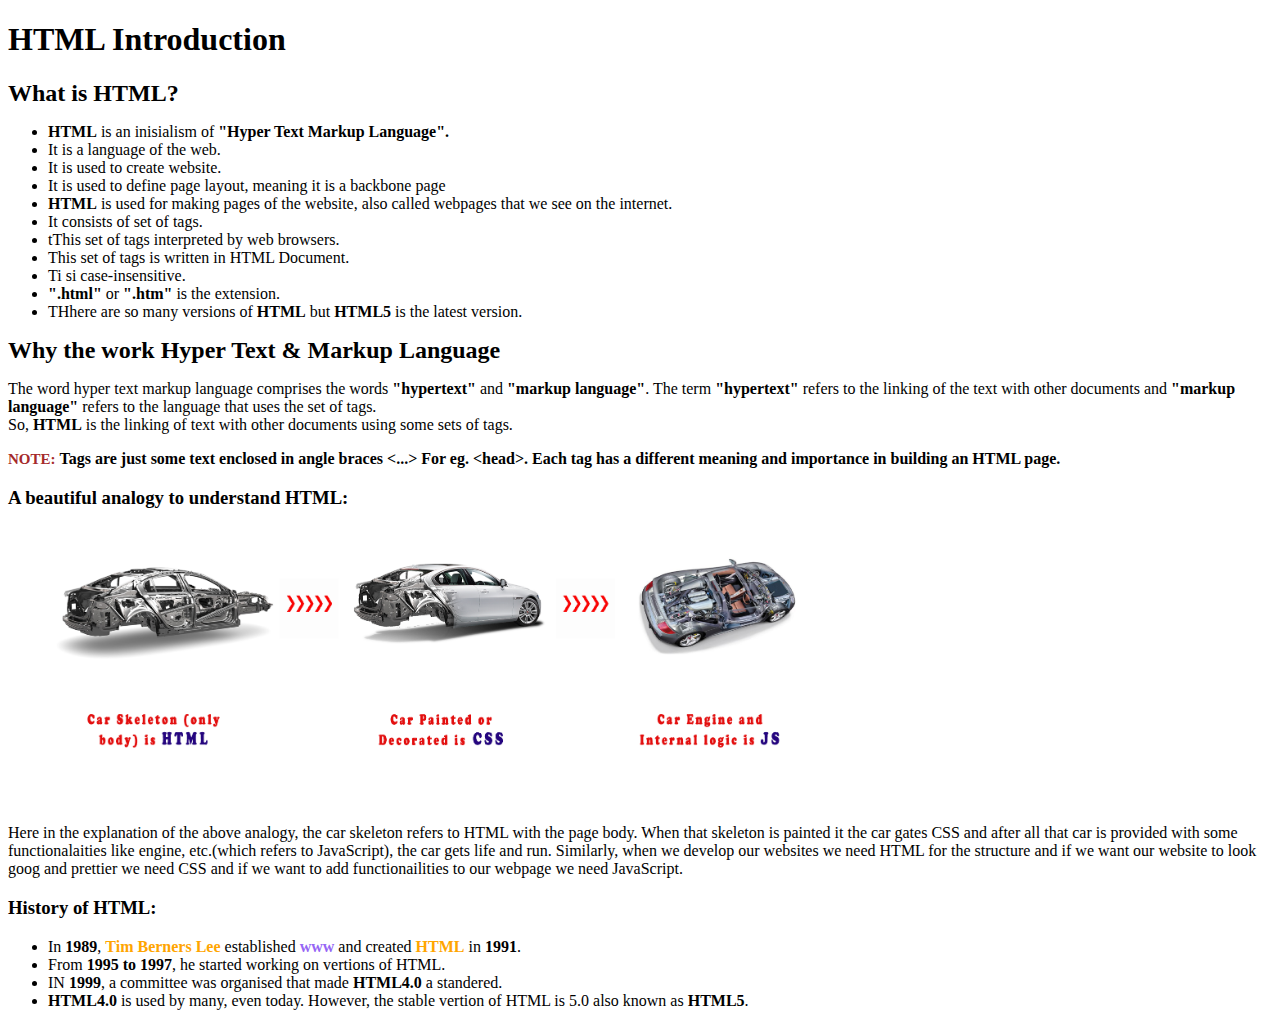
<file: Web_Development/Previous practices/Html overview/html_intro.html>
<!DOCTYPE html>
<html lang="en-us">
<head>
    <meta charset="UTF-8">
    <meta http-equiv="X-UA-Compatible" content="IE=edge">
    <meta name="keywords" content="HTML">
    <meta name="author" content="Soumyajit Das">
    <meta name="viewport" content="width=device-width, initial-scale=1.0">
    <title>Document</title>
</head>
<body>
    <h1>HTML Introduction</h1>
    <b style="font-size:24px">What is HTML?</b>
    <ul>
        <li style="text-align:left"><B>HTML</B> is an inisialism of <b>"Hyper Text Markup Language".</b></li>
        <li style="text-align:left">It is a language of the web.</li>
        <li style="text-align:left">It is used to create website.</li>
        <li style="text-align:left">It is used to define page layout, meaning it is a backbone page </li>
        <li style="text-align:left"><b>HTML</b> is used for making pages of the website, also called webpages that we see on the internet.</li>
        <li style="text-align:left">It consists of set of tags.</li>
        <li style="text-align:left">tThis set of tags interpreted by web browsers.</li>
        <li style="text-align:left">This set of tags is written in HTML Document.</li>
        <li style="text-align:left">Ti si case-insensitive.</li>
        <li style="text-align:left"><b>".html"</b> or <b>".htm"</b> is the extension.</li>
        <li style="text-align:left">THhere are so many versions of <b>HTML</b> but <b>HTML5</b> is the latest version.</li>
    </ul>
    <b style="font-size:24px">Why the work Hyper Text & Markup Language</b>
    <p>The word hyper text markup language comprises the words <b>"hypertext"</b> and <b>"markup language"</b>. The term <b>"hypertext"</b> refers to the linking of the text with other documents and <b>"markup language"</b> refers to the language that uses the set of tags.<br>So, <b>HTML</b> is the linking of text with other documents using some sets of tags.</p>
    <p><b style="font-size: 15px; color: brown;">NOTE:</b> <b>Tags are just some text enclosed in angle braces &#60...&#62 For eg. &#60head&#62. Each tag has a different meaning and importance in building an HTML page.</b></p>
    <h3>A beautiful analogy to understand HTML:</h3>
    <figure>
        <img src="images/Analogy.png" alt="html analogy" style="max-width:65%;height:auto;">
    </figure>
    <p>Here in the explanation of the above analogy, the car skeleton refers to HTML with the page body. When that skeleton is painted it the car gates CSS and after all that car is provided with some functionalaities like engine, etc.(which refers to JavaScript), the car gets life and run. Similarly, when we develop our websites we need HTML for the structure and if we want our website to look goog and prettier we need CSS and if we want to add functionailities to our webpage we need JavaScript.</p>
    <h3>History of HTML:</h3>
    <ul>
        <li style="text-align:left">In <b>1989</b>, <b style="color: orange">Tim Berners Lee</b> established <b style="color: rgb(150, 102, 245)">www</b> and created <b style="color: orange">HTML</b> in <b>1991</b>.</li>
        <li style="text-align:left">From <b>1995 to 1997</b>, he started working on vertions of HTML.</li>
        <li style="text-align:left">IN <b>1999</b>, a committee was organised that made <b>HTML4.0</b> a standered.</li>
        <li style="text-align:left"><b>HTML4.0</b> is used by many, even today. However, the stable vertion of HTML is 5.0 also known as <b>HTML5</b>.</li>
    </ul>

</body>
</html>
</file>
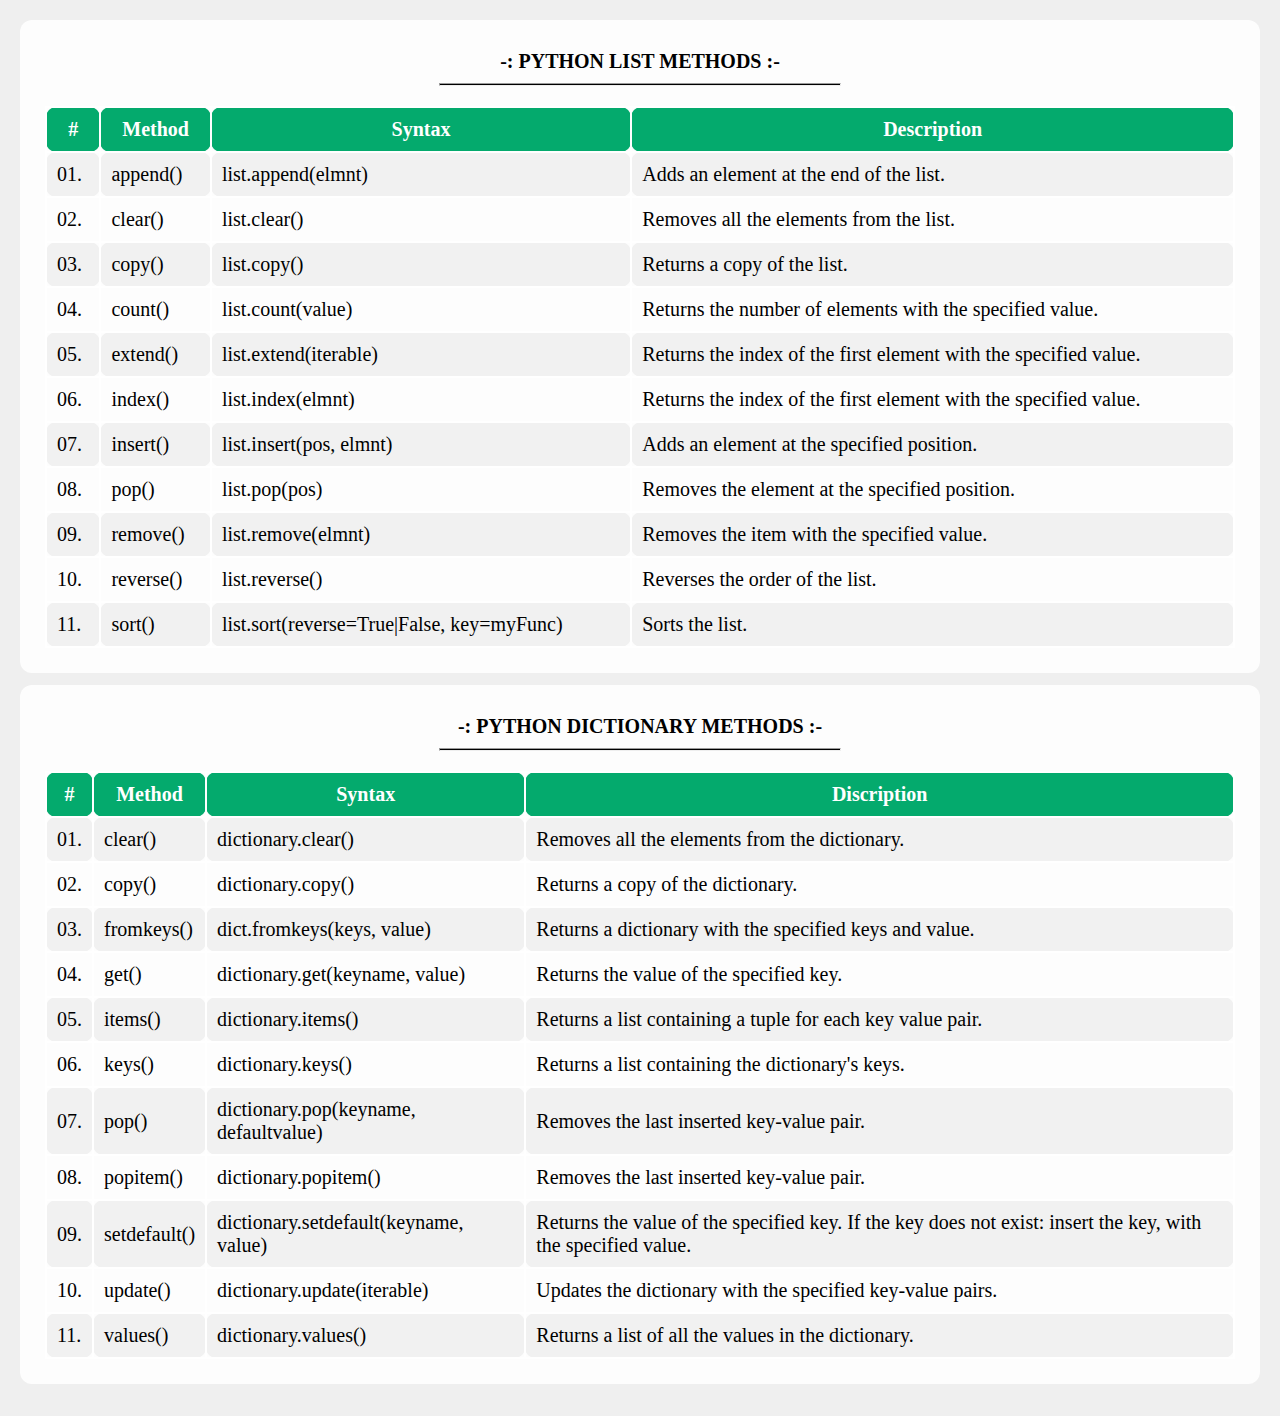
<file: Web_Development/Previous practices/Python Syntax/list-dict_py.html>
<html lang="en">
  <head>
    <meta charset="UTF-8" />
    <meta http-equiv="X-UA-Compatible" content="IE=edge" />
    <meta name="viewport" content="width=device-width, initial-scale=1.0" />
    <title>Python List & Dictionary</title>
    <link rel="stylesheet" href="styles.css" />
  </head>
  <body>
    <div id="myid">
      <head>
        <h1>
          -: PYTHON LIST METHODS :-
          <hr align="center" />
        </h1>
      </head>
      <main>
        <table>
          <tr>
            <th>#</th>
            <th>Method</th>
            <th>Syntax</th>
            <th>Description</th>
          </tr>
          <tr>
            <td>01.</td>
            <td>append()</td>
            <td>list.append(elmnt)</td>
            <td>Adds an element at the end of the list.</td>
          </tr>
          <tr>
            <td>02.</td>
            <td>clear()</td>
            <td>list.clear()</td>
            <td>Removes all the elements from the list.</td>
          </tr>
          <tr>
            <td>03.</td>
            <td>copy()</td>
            <td>list.copy()</td>
            <td>Returns a copy of the list.</td>
          </tr>
          <tr>
            <td>04.</td>
            <td>count()</td>
            <td>list.count(value)</td>
            <td>Returns the number of elements with the specified value.</td>
          </tr>
          <tr>
            <td>05.</td>
            <td>extend()</td>
            <td>list.extend(iterable)</td>
            <td>
              Returns the index of the first element with the specified value.
            </td>
          </tr>
          <tr>
            <td>06.</td>
            <td>index()</td>
            <td>list.index(elmnt)</td>
            <td>
              Returns the index of the first element with the specified value.
            </td>
          </tr>
          <tr>
            <td>07.</td>
            <td>insert()</td>
            <td>list.insert(pos, elmnt)</td>
            <td>Adds an element at the specified position.</td>
          </tr>
          <tr>
            <td>08.</td>
            <td>pop()</td>
            <td>list.pop(pos)</td>
            <td>Removes the element at the specified position.</td>
          </tr>
          <tr>
            <td>09.</td>
            <td>remove()</td>
            <td>list.remove(elmnt)</td>
            <td>Removes the item with the specified value.</td>
          </tr>
          <tr>
            <td>10.</td>
            <td>reverse()</td>
            <td>list.reverse()</td>
            <td>Reverses the order of the list.</td>
          </tr>
          <tr>
            <td>11.</td>
            <td>sort()</td>
            <td>list.sort(reverse=True|False, key=myFunc)</td>
            <td>Sorts the list.</td>
          </tr>
        </table>
      </main>
    </div>
    <div id="myid">
      <head>
        <h1>
          -: PYTHON DICTIONARY METHODS :-
          <hr align="center" />
        </h1>
      </head>
      <main>
        <table>
          <tr>
            <th>#</th>
            <th>Method</th>
            <th>Syntax</th>
            <th>Discription</th>
          </tr>
          <tr>
            <td>01.</td>
            <td>clear()</td>
            <td>dictionary.clear()</td>
            <td>Removes all the elements from the dictionary.</td>
          </tr>
          <tr>
            <td>02.</td>
            <td>copy()</td>
            <td>dictionary.copy()</td>
            <td>Returns a copy of the dictionary.</td>
          </tr>
          <tr>
            <td>03.</td>
            <td>fromkeys()</td>
            <td>dict.fromkeys(keys, value)</td>
            <td>Returns a dictionary with the specified keys and value.</td>
          </tr>
          <tr>
            <td>04.</td>
            <td>get()</td>
            <td>dictionary.get(keyname, value)</td>
            <td>Returns the value of the specified key.</td>
          </tr>
          <tr>
            <td>05.</td>
            <td>items()</td>
            <td>dictionary.items()</td>
            <td>Returns a list containing a tuple for each key value pair.</td>
          </tr>
          <tr>
            <td>06.</td>
            <td>keys()</td>
            <td>dictionary.keys()</td>
            <td>Returns a list containing the dictionary's keys.</td>
          </tr>
          <tr>
            <td>07.</td>
            <td>pop()</td>
            <td>dictionary.pop(keyname, defaultvalue)</td>
            <td>Removes the last inserted key-value pair.</td>
          </tr>
          <tr>
            <td>08.</td>
            <td>popitem()</td>
            <td>dictionary.popitem()</td>
            <td>Removes the last inserted key-value pair.</td>
          </tr>
          <tr>
            <td>09.</td>
            <td>setdefault()</td>
            <td>dictionary.setdefault(keyname, value)</td>
            <td>
              Returns the value of the specified key. If the key does not exist:
              insert the key, with the specified value.
            </td>
          </tr>
          <tr>
            <td>10.</td>
            <td>update()</td>
            <td>dictionary.update(iterable)</td>
            <td>Updates the dictionary with the specified key-value pairs.</td>
          </tr>
          <tr>
            <td>11.</td>
            <td>values()</td>
            <td>dictionary.values()</td>
            <td>Returns a list of all the values in the dictionary.</td>
          </tr>
        </table>
      </main>
    </div>
  </body>
</html>
</file>
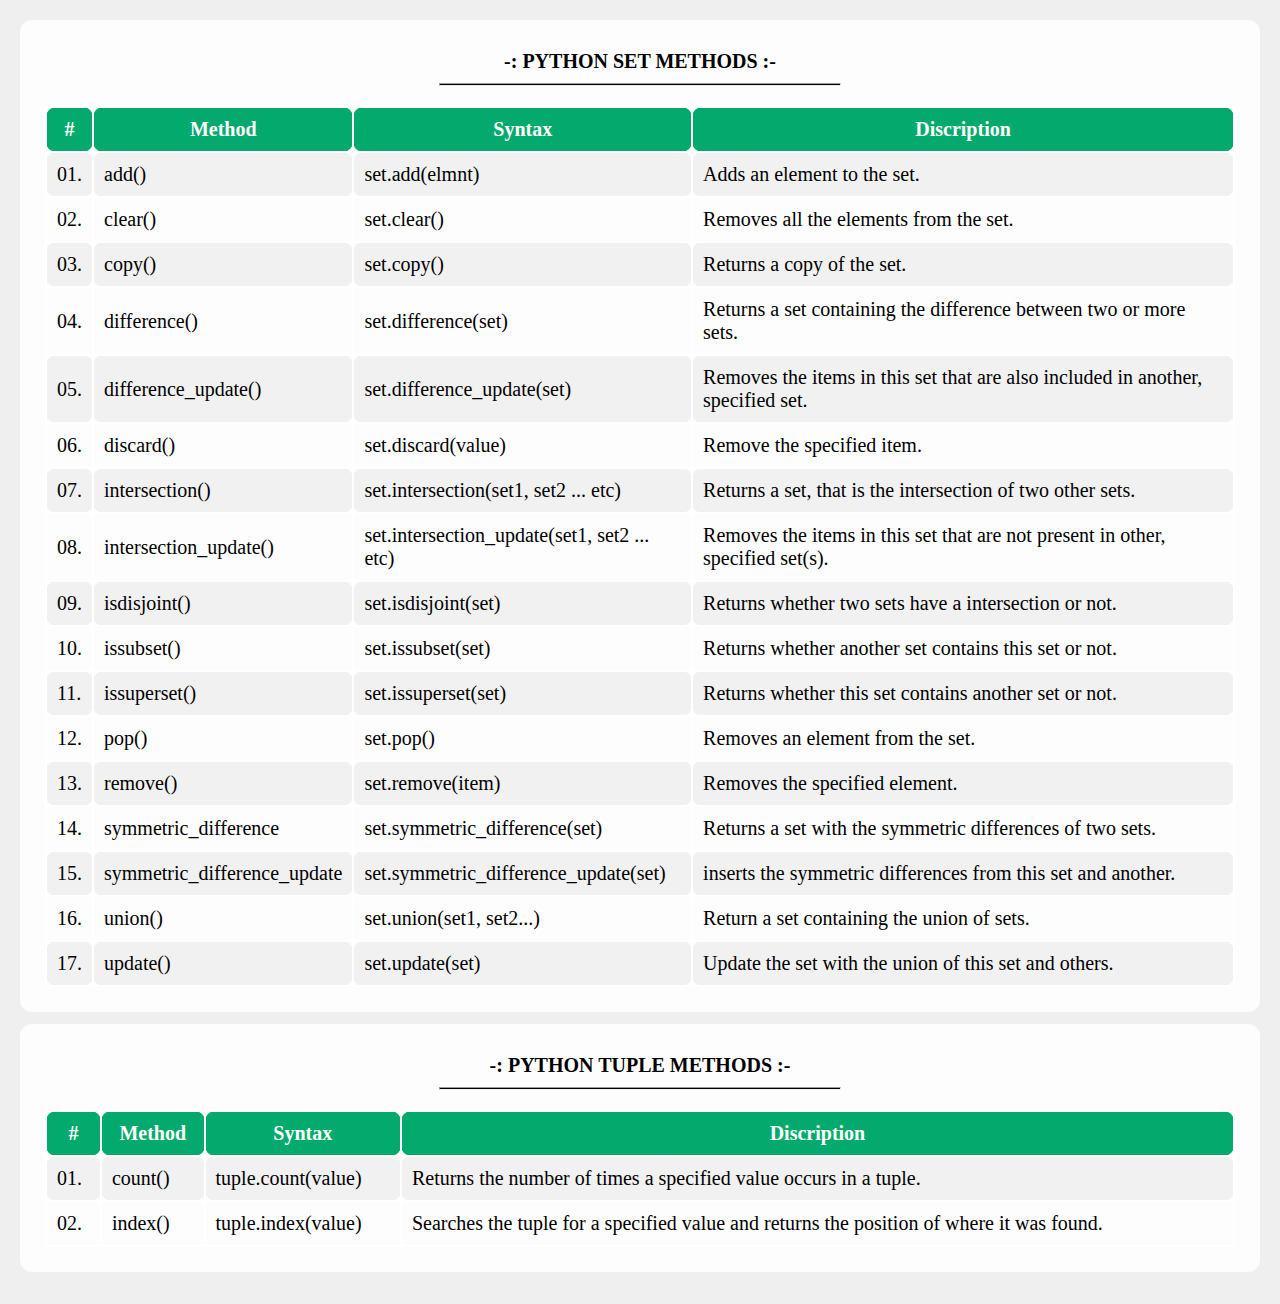
<file: Web_Development/Previous practices/Python Syntax/set-tuple_py.html>
<html lang="en">
    <head>
        <meta charset="UTF-8">
        <meta http-equiv="X-UA-Compatible" content="IE=edge">
        <meta name="viewport" content="width=device-width, initial-scale=1.0">
        <title>Python Sets & Tuples</title>
        <link rel="stylesheet" href="styles.css">
    </head>
    <body>
        <div id="myid">
            <head>
                <h1>
                    -: PYTHON SET METHODS :-
                    <hr align="center">
                </h1>
            </head>
            <main>
                <table>
                    <tr>
                        <th>#</th>
                        <th>Method</th>
                        <th>Syntax</th>
                        <th>Discription</th>
                    </tr>
                    <tr>
                        <td>01.</td>
                        <td>add()</td>
                        <td>set.add(elmnt)</td>
                        <td>Adds an element to the set.</td>
                    </tr>
                    <tr>
                        <td>02.</td>
                        <td>clear()</td>
                        <td>set.clear()</td>
                        <td>Removes all the elements from the set.</td>
                    </tr>
                    <tr>
                        <td>03.</td>
                        <td>copy()</td>
                        <td>set.copy()</td>
                        <td>Returns a copy of the set.</td>
                    </tr>
                    <tr>
                        <td>04.</td>
                        <td>difference()</td>
                        <td>set.difference(set)</td>
                        <td>Returns a set containing the difference between two or more sets.</td>
                    </tr>
                    <tr>
                        <td>05.</td>
                        <td>difference_update()</td>
                        <td>set.difference_update(set)</td>
                        <td>Removes the items in this set that are also included in another, specified set.</td>
                    </tr>
                    <tr>
                        <td>06.</td>
                        <td>discard()</td>
                        <td>set.discard(value)</td>
                        <td>Remove the specified item.</td>
                    </tr>
                    <tr>
                        <td>07.</td>
                        <td>intersection()</td>
                        <td>set.intersection(set1, set2 ... etc)</td>
                        <td>Returns a set, that is the intersection of two other sets.</td>
                    </tr>
                    <tr>
                        <td>08.</td>
                        <td>intersection_update()</td>
                        <td>set.intersection_update(set1, set2 ... etc)</td>
                        <td>Removes the items in this set that are not present in other, specified set(s).</td>
                    </tr>
                    <tr>
                        <td>09.</td>
                        <td>isdisjoint()</td>
                        <td>set.isdisjoint(set)</td>
                        <td>Returns whether two sets have a intersection or not.</td>
                    </tr>
                    <tr>
                        <td>10.</td>
                        <td>issubset()</td>
                        <td>set.issubset(set)</td>
                        <td>Returns whether another set contains this set or not.</td>
                    </tr>
                    <tr>
                        <td>11.</td>
                        <td>issuperset()</td>
                        <td>set.issuperset(set)</td>
                        <td>Returns whether this set contains another set or not.</td>
                    </tr>
                    <tr>
                        <td>12.</td>
                        <td>pop()</td>
                        <td>set.pop()</td>
                        <td>Removes an element from the set.</td>
                    </tr>
                    <tr>
                        <td>13.</td>
                        <td>remove()</td>
                        <td>set.remove(item)</td>
                        <td>Removes the specified element.</td>
                    </tr>
                    <tr>
                        <td>14.</td>
                        <td>symmetric_difference</td>
                        <td>set.symmetric_difference(set)</td>
                        <td>Returns a set with the symmetric differences of two sets.</td>
                    </tr>
                    <tr>
                        <td>15.</td>
                        <td>symmetric_difference_update</td>
                        <td>set.symmetric_difference_update(set)</td>
                        <td>inserts the symmetric differences from this set and another.</td>
                    </tr>
                    <tr>
                        <td>16.</td>
                        <td>union()</td>
                        <td>set.union(set1, set2...)</td>
                        <td>Return a set containing the union of sets.</td>
                    </tr>
                    <tr>
                        <td>17.</td>
                        <td>update()</td>
                        <td>set.update(set)</td>
                        <td>Update the set with the union of this set and others.</td>
                    </tr>
                </table>
            </main>
        </div>
        <div id="myid">
            <head>
                <h1>
                    -: PYTHON TUPLE METHODS :-
                    <hr align="center">
                </h1>
            </head>
            <main>
                <table>
                    <tr>
                        <th>#</th>
                        <th>Method</th>
                        <th>Syntax</th>
                        <th>Discription</th>
                    </tr>
                    <tr>
                        <td>01.</td>
                        <td>count()</td>
                        <td>tuple.count(value)</td>
                        <td>Returns the number of times a specified value occurs in a tuple.</td>
                    </tr>
                    <tr>
                        <td>02.</td>
                        <td>index()</td>
                        <td>tuple.index(value)</td>
                        <td>Searches the tuple for a specified value and returns the position of where it was found.</td>
                    </tr>
                </table>
            </main>
        </div>
    </body>
</html>
</file>
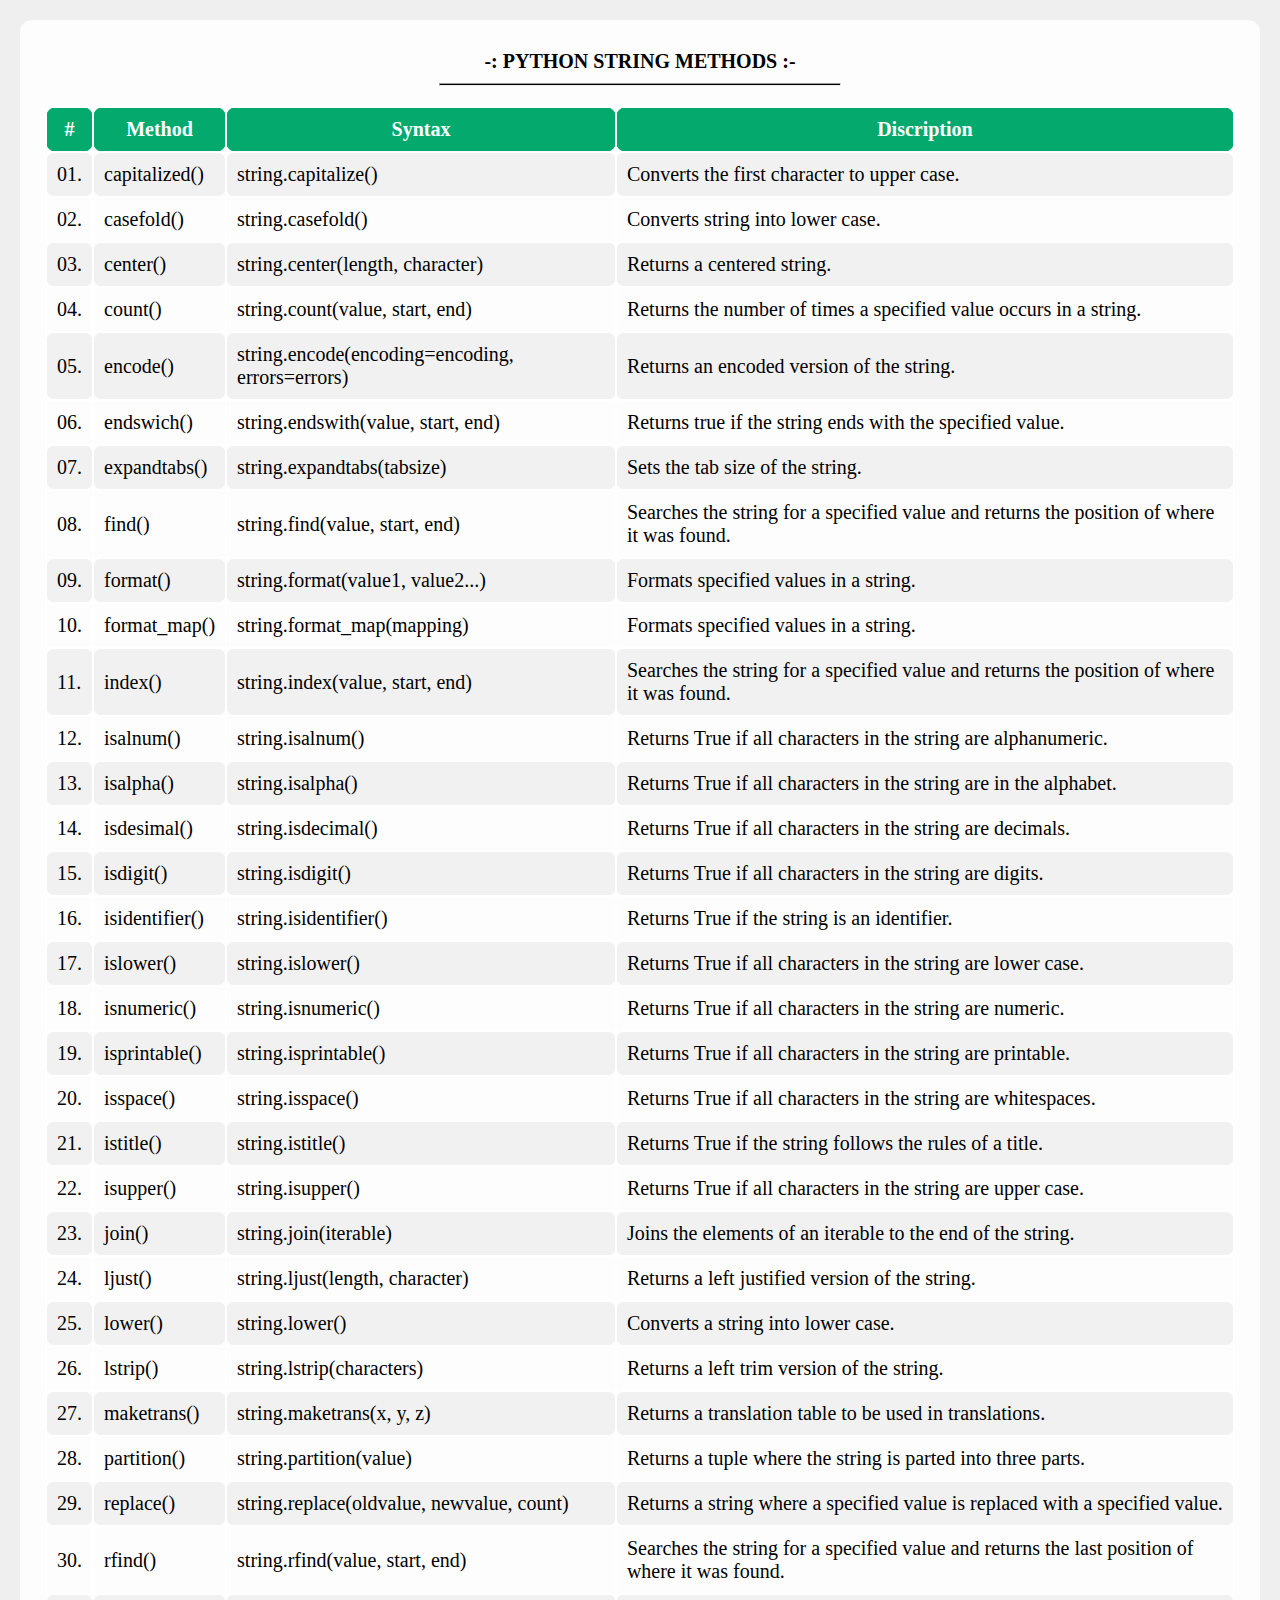
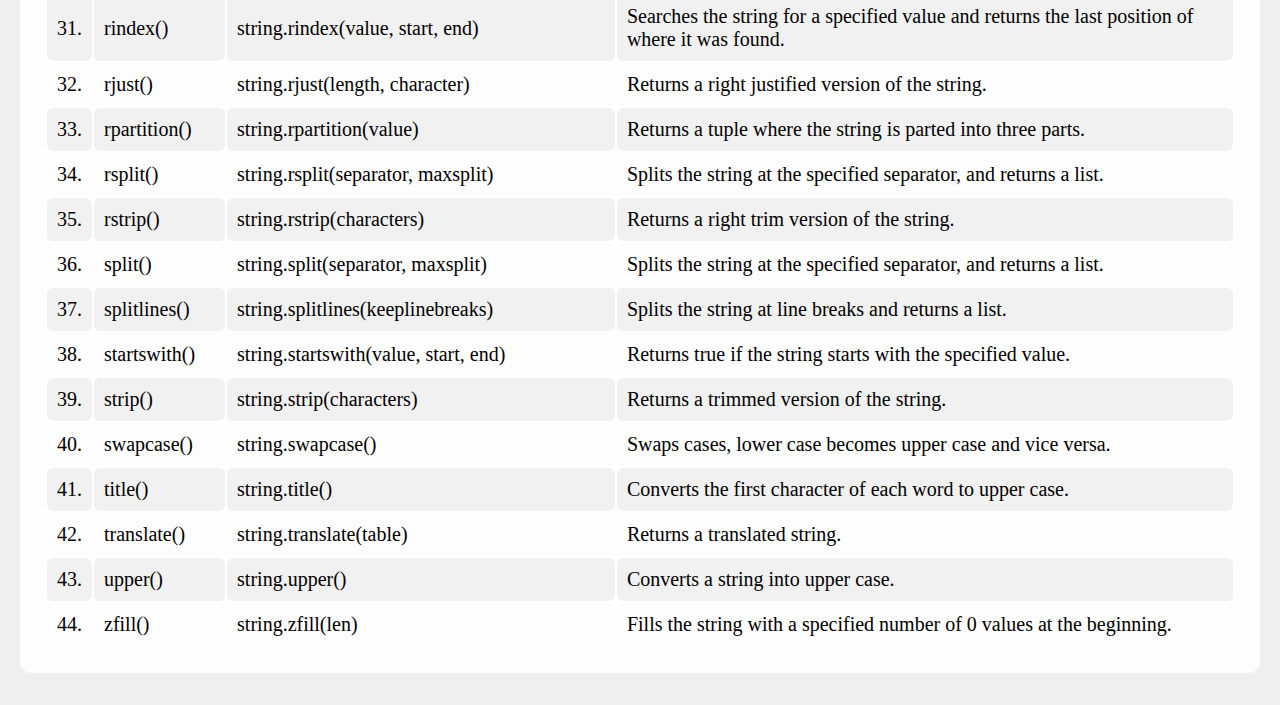
<file: Web_Development/Previous practices/Python Syntax/strings_py.html>
<html lang="en">
    <head>
        <meta charset="UTF-8">
        <meta http-equiv="X-UA-Compatible" content="IE=edge">
        <meta name="viewport" content="width=device-width, initial-scale=1.0">
        <title>Python String</title>
        <link rel="stylesheet" href="styles.css"
    </head>
    <body>
        <div id="myid">
            <head>
                <h1>
                    -: PYTHON STRING METHODS :-
                <hr align="center">
                </h1>
            </head>
            <main>
                <table>
                    <tr>
                        <th>#</th>
                        <th>Method</th>
                        <th>Syntax</th>
                        <th>Discription</th>
                    </tr>
                    <tr>
                        <td>01.</td>
                        <td>capitalized()</td>
                        <td>string.capitalize()</td>
                        <td>Converts the first character to upper case.</td>
                    </tr>
                    <tr>
                        <td>02.</td>
                        <td>casefold()</td>
                        <td>string.casefold()</td>
                        <td>Converts string into lower case.</td>
                    </tr>
                    <tr>
                        <td>03.</td>
                        <td>center()</td>
                        <td>string.center(length, character)</td>
                        <td>Returns a centered string.</td>
                    </tr>
                    <tr>
                        <td>04.</td>
                        <td>count()</td>
                        <td>string.count(value, start, end)</td>
                        <td>Returns the number of times a specified value occurs in a string.</td>
                    </tr>
                    <tr>
                        <td>05.</td>
                        <td>encode()</td>
                        <td>string.encode(encoding=encoding, errors=errors)</td>
                        <td>Returns an encoded version of the string.</td>
                    </tr>
                    <tr>
                        <td>06.</td>
                        <td>endswich()</td>
                        <td>string.endswith(value, start, end)</td>
                        <td>Returns true if the string ends with the specified value.</td>
                    </tr>
                    <tr>
                        <td>07.</td>
                        <td>expandtabs()</td>
                        <td>string.expandtabs(tabsize)</td>
                        <td>Sets the tab size of the string.</td>
                    </tr>
                    <tr>
                        <td>08.</td>
                        <td>find()</td>
                        <td>string.find(value, start, end)</td>
                        <td>Searches the string for a specified value and returns the position of where it was found.</td>
                    </tr>
                    <tr>
                        <td>09.</td>
                        <td>format()</td>
                        <td>string.format(value1, value2...)</td>
                        <td>Formats specified values in a string.</td>
                    </tr>
                    <tr>
                        <td>10.</td>
                        <td>format_map()</td>
                        <td>string.format_map(mapping)</td>
                        <td>Formats specified values in a string.</td>
                    </tr>
                    <tr>
                        <td>11.</td>
                        <td>index()</td>
                        <td>string.index(value, start, end)</td>
                        <td>Searches the string for a specified value and returns the position of where it was found.</td>
                    </tr>
                    <tr>
                        <td>12.</td>
                        <td>isalnum()</td>
                        <td>string.isalnum()</td>
                        <td>Returns True if all characters in the string are alphanumeric.</td>
                    </tr>
                    <tr>
                        <td>13.</td>
                        <td>isalpha()</td>
                        <td>string.isalpha()</td>
                        <td>Returns True if all characters in the string are in the alphabet.</td>
                    </tr>
                    <tr>
                        <td>14.</td>
                        <td>isdesimal()</td>
                        <td>string.isdecimal()</td>
                        <td>Returns True if all characters in the string are decimals.</td>
                    </tr>
                    <tr>
                        <td>15.</td>
                        <td>isdigit()</td>
                        <td>string.isdigit()</td>
                        <td>Returns True if all characters in the string are digits.</td>
                    </tr>
                    <tr>
                        <td>16.</td>
                        <td>isidentifier()</td>
                        <td>string.isidentifier()</td>
                        <td>Returns True if the string is an identifier.</td>
                    </tr>
                    <tr>
                        <td>17.</td>
                        <td>islower()</td>
                        <td>string.islower()</td>
                        <td>Returns True if all characters in the string are lower case.</td>
                    </tr>
                    <tr>
                        <td>18.</td>
                        <td>isnumeric()</td>
                        <td>string.isnumeric()</td>
                        <td>Returns True if all characters in the string are numeric.</td>
                    </tr>
                    <tr>
                        <td>19.</td>
                        <td>isprintable()</td>
                        <td>string.isprintable()</td>
                        <td>Returns True if all characters in the string are printable.</td>
                    </tr>
                    <tr>
                        <td>20.</td>
                        <td>isspace()</td>
                        <td>string.isspace()</td>
                        <td>Returns True if all characters in the string are whitespaces.</td>
                    </tr>
                    <tr>
                        <td>21.</td>
                        <td>istitle()</td>
                        <td>string.istitle()</td>
                        <td>Returns True if the string follows the rules of a title.</td>
                    </tr>
                    <tr>
                        <td>22.</td>
                        <td>isupper()</td>
                        <td>string.isupper()</td>
                        <td>Returns True if all characters in the string are upper case.</td>
                    </tr>
                    <tr>
                        <td>23.</td>
                        <td>join()</td>
                        <td>string.join(iterable)</td>
                        <td>Joins the elements of an iterable to the end of the string.</td>
                    </tr>
                    <tr>
                        <td>24.</td>
                        <td>ljust()</td>
                        <td>string.ljust(length, character)</td>
                        <td>Returns a left justified version of the string.</td>
                    </tr>
                    <tr>
                        <td>25.</td>
                        <td>lower()</td>
                        <td>string.lower()</td>
                        <td>Converts a string into lower case.</td>
                    </tr>
                    <tr>
                        <td>26.</td>
                        <td>lstrip()</td>
                        <td>string.lstrip(characters)</td>
                        <td>Returns a left trim version of the string.</td>
                    </tr>
                    <tr>
                        <td>27.</td>
                        <td>maketrans()</td>
                        <td>string.maketrans(x, y, z)</td>
                        <td>Returns a translation table to be used in translations.</td>
                    </tr>
                    <tr>
                        <td>28.</td>
                        <td>partition()</td>
                        <td>string.partition(value)</td>
                        <td>Returns a tuple where the string is parted into three parts.</td>
                    </tr>
                    <tr>
                        <td>29.</td>
                        <td>replace()</td>
                        <td>string.replace(oldvalue, newvalue, count)</td>
                        <td>Returns a string where a specified value is replaced with a specified value.</td>
                    </tr>
                    <tr>
                        <td>30.</td>
                        <td>rfind()</td>
                        <td>string.rfind(value, start, end)</td>
                        <td>Searches the string for a specified value and returns the last position of where it was found.</td>
                    </tr>
                    <tr>
                        <td>31.</td>
                        <td>rindex()</td>
                        <td>string.rindex(value, start, end)</td>
                        <td>Searches the string for a specified value and returns the last position of where it was found.</td>
                    </tr>
                    <tr>
                        <td>32.</td>
                        <td>rjust()</td>
                        <td>string.rjust(length, character)</td>
                        <td>Returns a right justified version of the string.</td>
                    </tr>
                    <tr>
                        <td>33.</td>
                        <td>rpartition()</td>
                        <td>string.rpartition(value)</td>
                        <td>Returns a tuple where the string is parted into three parts.</td>
                    </tr>
                    <tr>
                        <td>34.</td>
                        <td>rsplit()</td>
                        <td>string.rsplit(separator, maxsplit)</td>
                        <td>Splits the string at the specified separator, and returns a list.</td>
                    </tr>
                    <tr>
                        <td>35.</td>
                        <td>rstrip()</td>
                        <td>string.rstrip(characters)</td>
                        <td>Returns a right trim version of the string.</td>
                    </tr>
                    <tr>
                        <td>36.</td>
                        <td>split()</td>
                        <td>string.split(separator, maxsplit)</td>
                        <td>Splits the string at the specified separator, and returns a list.</td>
                    </tr>
                    <tr>
                        <td>37.</td>
                        <td>splitlines()</td>
                        <td>string.splitlines(keeplinebreaks)</td>
                        <td>Splits the string at line breaks and returns a list.</td>
                    </tr>
                    <tr>
                        <td>38.</td>
                        <td>startswith()</td>
                        <td>string.startswith(value, start, end)</td>
                        <td>Returns true if the string starts with the specified value.</td>
                    </tr>
                    <tr>
                        <td>39.</td>
                        <td>strip()</td>
                        <td>string.strip(characters)</td>
                        <td>Returns a trimmed version of the string.</td>
                    </tr>
                    <tr>
                        <td>40.</td>
                        <td>swapcase()</td>
                        <td>string.swapcase()</td>
                        <td>Swaps cases, lower case becomes upper case and vice versa.</td>
                    </tr>
                    <tr>
                        <td>41.</td>
                        <td>title()</td>
                        <td>string.title()</td>
                        <td>Converts the first character of each word to upper case.</td>
                    </tr>
                    <tr>
                        <td>42.</td>
                        <td>translate()</td>
                        <td>string.translate(table)</td>
                        <td>Returns a translated string.</td>
                    </tr>
                    <tr>
                        <td>43.</td>
                        <td>upper()</td>
                        <td>string.upper()</td>
                        <td>Converts a string into upper case.</td>
                    </tr>
                    <tr>
                        <td>44.</td>
                        <td>zfill()</td>
                        <td>string.zfill(len)</td>
                        <td>Fills the string with a specified number of 0 values at the beginning.</td>
                    </tr>
                </table>
            </main>
        </div>
    </body>
</html>
</file>
<file: Web_Development/FrontEnd/Practice/style.css>
header {
    height: 100px;
    padding: 1px;
    background-color: rgb(162, 206, 162);
    text-align: center;
}

main {
    height: 610px;
    background-color: azure;
}

h2 {
    margin-left: 20px;
    margin-top: 12px;
    margin-bottom: 7px;
}

#light {
    background-color: black;
    margin-left: 15px;
    width: 145px;
    border: 3px solid brown;
    border-radius: 6%;
}

.lit {
    height: 100px;
    width: 100px;
    border-radius: 50%;
    text-align: center;
    margin: 20px;
}

.lit_txt {
    padding-top: 35%;
    font-size: 130%;
    font-weight: bold;
    text-transform: capitalize;
    font-family: 'Courier New', Courier, monospace;
}

#one {
    background-color: red;
}

#two {
    background-color: yellow;
}

#three {
    background-color: green;
}

#web_head {
    margin-left: 12px;
    height: 75px;
    background-color: rgb(12, 10, 10);
    color: white;
    text-align: center;
}

p {
    margin-top: 1px;
    padding-top: 23px;
}

footer {
    height: 100px;
    padding: 1px;
    background-color: rgb(147, 147, 164);
    text-align: center;
    font-weight: lighter;
}
</file>
<file: Web_Development/Previous practices/Html overview/styles.css>
body {
  margin: 50px;
  background-color: rgb(27, 27, 27);
}



h1 {
  color: rgb(240, 253, 2);
}



figcaption {
  color: rgba(255, 255, 255, 0.385);
  float:right;
  font-size: smaller;
}



a:link {
  color: rgb(0, 225, 255);
  background-color: transparent;
  text-decoration: none;
}
a:visited {
  color: pink;
  background-color:transparent;
  text-decoration: none;
}
a:hover {
  color: red;
  background-color: transparent;
  text-decoration: underline;
}
a:active {
  color: yellow;
  background-color: transparent;
  text-decoration: underline;
}



h2 {
  color: rgb(198, 9, 245);
  font-size: 160%;
}



table {
  font-family: arial, sans-serif;
  border-collapse:collapse;
  width: 100%;
  background-color: rgb(213, 213, 213);
}
td, th {
  border: 1px solid #dddddd;
  text-align:left;
  padding: 8px;
}
tr:nth-child(even) {
  background-color: #fffdfd;
}



h3 {
  color: rgb(0, 255, 34);
  font-size: 125%;
}



h4 {
  color: rgb(240, 241, 246);
}



b {
  color: rgb(248, 200, 54)
}



ul {
  color: rgb(255, 255, 255);
}



p {
  color: rgb(255, 255, 255);
}



span {
  color: rgb(255, 130, 101);
  background-color: rgba(49, 71, 61);
  padding: 1px;
  text-align: left;
  font-family: monospace;
}
</file>
<file: Web_Development/Previous practices/MyBlogPage/styles.css>
body {
    font-family: 'Handlee', cursive;
    font-size: 13pt;
    background-color: #efefef;
    padding: 10px;
    margin: 0;

}


.img-circle {
    border: 5px solid white;
    border-radius: 50%;
}


.section {
    background-color: #fff;
    padding: 15px;
    margin-bottom: 10px;
    border-radius: 10px;

}


#header {
    background-color: rgba(69, 69, 244, 0.931);
    background-size: cover;
}
#header img {
    display: block;
    width: 110px;
    height: 110px;
    margin: auto;
}
#header h1 {
    font-size: 25pt;
    color: white;
    border-radius: 25px;
    padding-top: 5px;
    padding-bottom: 10px;
    margin: auto;
    font-weight: bold;
    text-align: center;
}


h2 {
    font-size: 15pt;
    color: rgba(69, 69, 244, 0.931);
    text-align: left;
    margin: 0 0 10px 0;
}


hr {
    height: 1px;
    background-color: rgba(69, 69, 244, 0.931);
}


li {
    font-size: 15pt;
}
li i {
    font-size: 18px;
    padding: 28px;
}


table {
    width: 100%;
    font-size: 20px;
}
table, td, th {
    border: 2px solid #ffffff;
    border-radius: 10px;
    border-collapse: collapse;
    padding: 10;
}
tr:nth-child(even) {
    background-color: #f1f1f1;
}
td:hover {
    background-color: rgba(56, 181, 166, 0.1);
}
th {
    background-color: #3fb679;
    color: white;
    }


progress {
    width: 70%;
    height: 20px;
    color: #3fb6b2;
    background: #efefef;
}
progress::-webkit-progress-bar {
    background: #efefef;
}
progress::-webkit-progress-value {
    background: #3fb6b2;
}
progress::-moz-progress-bar {
    color: #3fb6b2;
    background: #efefef;
}


ins a {
    font-size: 19px;
    color: black;
}
ins small {
    font-size: 10px;
}

form {
    text-align: center;
    margin-top: 0;
}
.submit {
    background-color: #3fb6b2;
    padding: 12px 45px;
    border-radius: 5px;
    cursor: pointer;
    color: #ffffff;
    border: none;
    outline: none;
    margin: 0;
    font-weight: bold;
}
.submit:hover {
    background-color: #43a09d;
}
textarea {
    height: 100px;
}
input, textarea {
    margin-bottom: 10px;
    font-size: 11pt;
    padding: 15px 10px 10px;
    border: 1px solid #cecece;
    background-color: #efefef;
    color: #787575;
    border-radius: 5px;
    width: 70%;
    outline: none;
}


.social {
    text-align: center;
}
.social a {
    color: black;
    font-weight: bold;
}
</file>
<file: Web_Development/FrontEnd/Practice/playground.css>
header {
    height: 100px;
    padding: 1px;
    background-color: rgb(162, 206, 162);
    text-align: center;
}

main {
    height: 750px;
    background-color: azure;
}

h2 {
    margin-left: 20px;
    margin-top: 12px;
    margin-bottom: 7px;
    text-decoration: underline;
}

#navbar {
    margin-left: 12px;
    padding-top: 3px;
    padding-left: 15px;
    height: 60px;
    background-color: #0f1111;
}

#logo {
    color: #f08804;
    font-size: 25px;
}

a {
    margin-right: 200px;
    text-decoration: none;
    color: white;
}

button {
    background-color: #f08804;
}

.sub_element {
    height: 70px;
    width: 70px;
    margin: 30px;
    padding: 25px;
    display: inline-block;
    background-image: url(images/demo.png);
    background-size: cover;

}

#light {
    background-color: black;
    margin-left: 270px;
    width: 145px;
    border: 3px solid brown;
    border-radius: 6%;
}

.lit {
    height: 100px;
    width: 100px;
    border-radius: 50%;
    text-align: center;
    margin: 20px;
}

.lit_txt {
    padding-top: 35%;
    font-size: 130%;
    font-weight: bold;
    text-transform: capitalize;
    font-family: 'Courier New', Courier, monospace;
}

#one {
    background-color: red;
}

#two {
    background-color: yellow;
}

#three {
    background-color: green;
}

p {
    margin-top: 1px;
    padding-top: 23px;
}

footer {
    height: 100px;
    padding: 1px;
    background-color: rgb(147, 147, 164);
    text-align: center;
    font-weight: lighter;
}
</file>
<file: Web_Development/FrontEnd/Practice/playground2.css>
header {
    height: 90px;
    padding: 1px;
    background-color: rgb(162, 206, 162);
    text-align: center;
}


main {
    /* height: 2600px;*/            /* to uncomment footer, uncomment hight also */
    background-color: azure;
}

pre {
    text-align: center;
    margin: 1px;
    font-weight: bold;
    text-decoration: underline;
}

div {
    height: 90px;
    width: 90px;
    margin: 20px;
    padding: 20px;
    border: 2px solid black;
}

#one {
    background-color: rgb(255, 91, 91);
    position: relative;      /* didn't remove from the flow */
    top: 5px;
    z-index: 1;             /* due to z-index, box 1 always on top of box 4 */
}
#two {
    background-color: rgb(155, 155, 249);
    position: absolute;       /* remove from the flow. (mostly used for header and footer) */
    top: 80px;
    right: 0px;
    z-index: 1;               /* due to z-index, box 2 always on top of box 3 */
}
#three {
    background-color: rgb(255, 195, 131);
    position: fixed;         /* removed from the flow */
    top: 85px;
    right: 0px;
}
#four {
    background-color: rgb(244, 244, 42);
    position: sticky;               /* didn't remove from the flow until, it reached its desired destination */
    top: 630px;
}


/* footer {
    height: 100px;
    padding: 1px;
    background-color: rgb(147, 147, 164);
    text-align: center;
    font-weight: lighter;
    
} */
</file>
<file: Web_Development/FrontEnd/Practice/playground3.css>
body {
    text-align: center;
}

header {
    height: 90px;
    padding: 1px;
    background-color: rgb(162, 206, 162);
}

/* main {
    height: 2600px;
    background-color: azure;
} */                           /* if you uncomment footer, uncomment this also... */

pre {
    margin: 1px;
    font-weight: bold;
    text-decoration: underline;
}

div {
    height: 100px;
    width: 100px;
    margin: 1px;
    padding: 5px;
    border: 2px solid black;
}

#container {
    height: 200px;
    width: 800px;
    margin: 25px;
    padding: 25px;
    background-color: azure;
    display: flex;              /* default --> flex-direction: row; */
    justify-content: center;    /* control alignment w.r.t. main axis */
}

#one {
    background-color: rgb(248, 195, 195);
}

#two {
    background-color: rgb(242, 247, 195);
}

#three {
    background-color: rgb(193, 218, 233);
}

#four {
    background-color: rgb(221, 189, 239);
}

#five {
    background-color: rgb(172, 244, 244);
}

/* footer {
    height: 100px;
    padding: 1px;
    background-color: rgb(147, 147, 164);
    font-weight: lighter;
    
} */
</file>
<file: Web_Development/Previous practices/Python Syntax/styles.css>
body {
    font-family: 'Handlee', cursive;
    font-size: 13pt;
    background-color: #efefef;
    padding: 10px;
    margin: 10;

}
#myid {
    background-color: rgb(253, 253, 253);
    padding: 25;
    margin-bottom: 12;
    border-radius: 12px;
}


h1 {
    font-size: 15pt;
    color: black;
    border-radius: 25px;
    padding-top: 5px;
    padding-bottom: 10px;
    margin: auto;
    font-weight: bold;
    text-align: center;
}
hr {
    width: 400;
    height: 1;
    background-color: black;
}


table {
    width: 100%;
    font-size: 20px;
}
table, td, th {
    border: 2px solid #ffffff;
    border-radius: 10px;
    border-collapse: collapse;
    padding: 10;
}
tr:nth-child(even) {
    background-color: #f1f1f1;
}
td:hover {
    background-color: rgb(217, 255, 217);
}
th {
    background-color: #04AA6D;
    color: white;
    }
</file>
